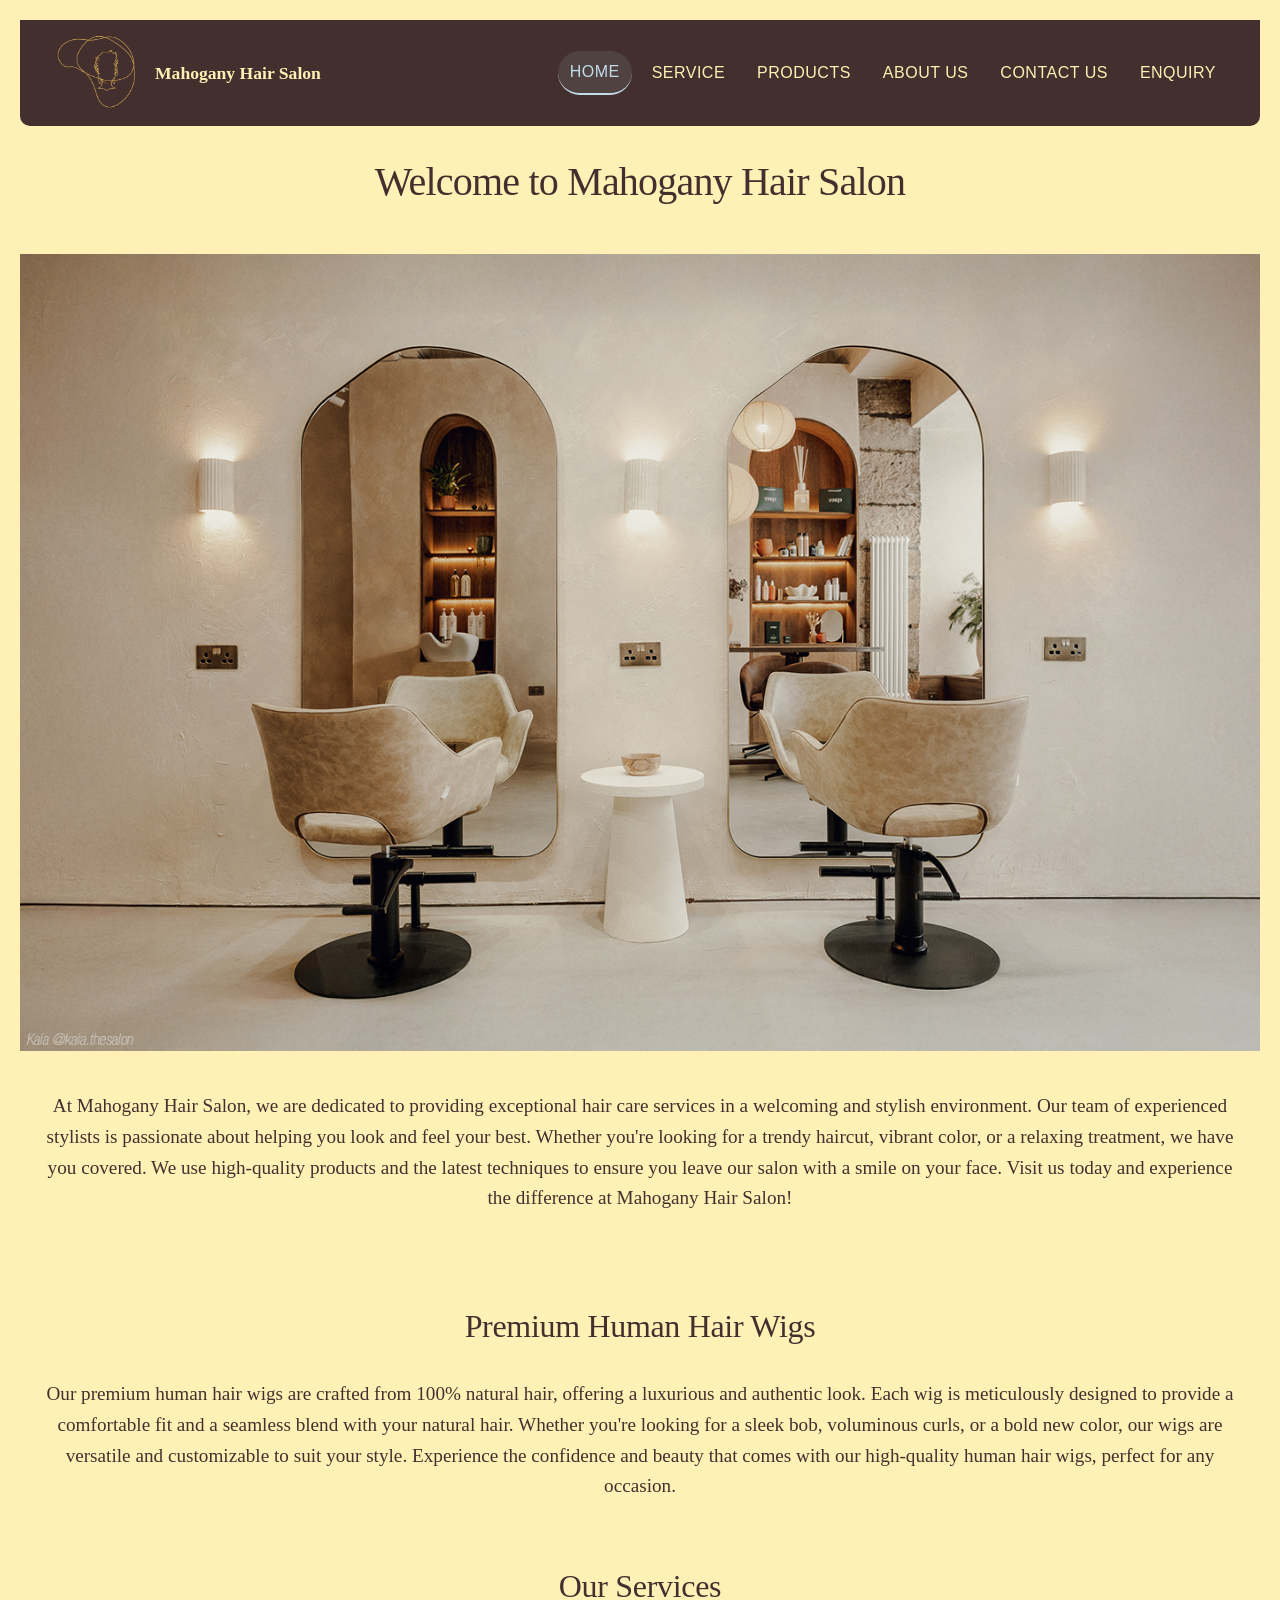
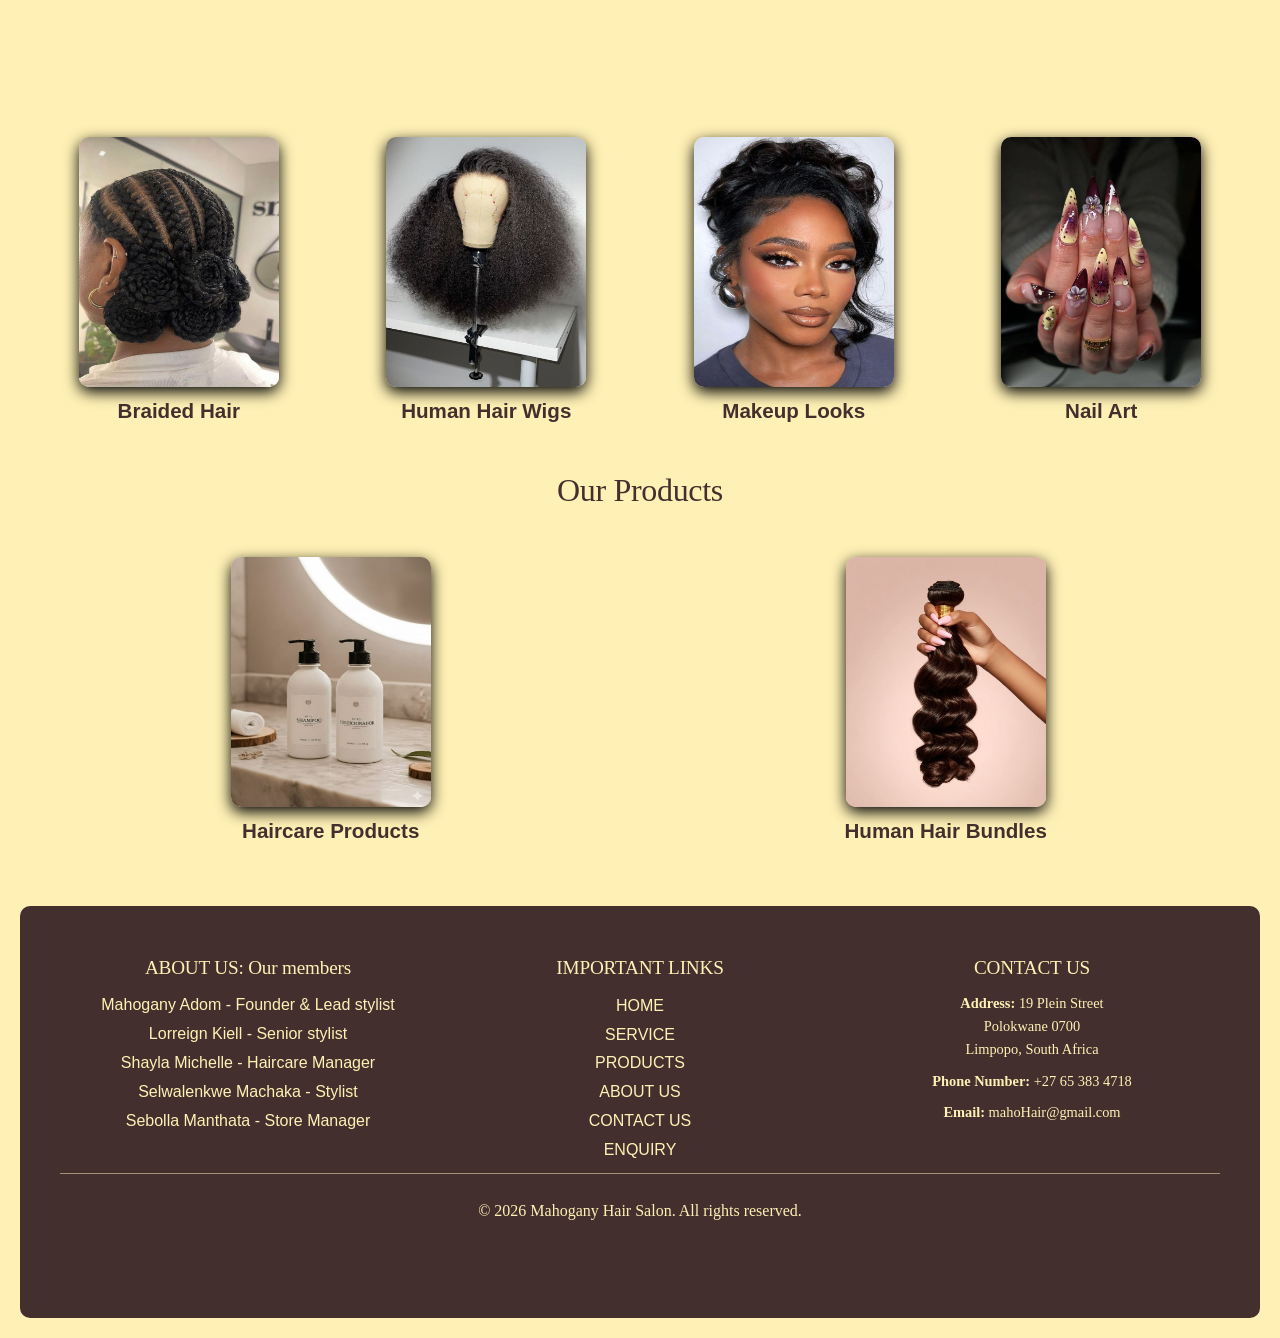
<file: index.html>
<!DOCTYPE html>
<html lang="en">

<head>
    <meta charset="UTF-8">
    <meta name="viewport" content="width=device-width, initial-scale=1.0">
    <title>Mahogany Hair Salon - Home | Premium Hair Services in Polokwane</title>
<meta name="description" content="Welcome to Mahogany Hair Salon. We offer professional braiding, wigs, makeup, and nail art services in Polokwane. Book your appointment today.">
<meta name="keywords" content="hair salon, braiding, wigs, makeup, nail art, Mahogany Hair Salon, Polokwane">
    <link href="https://cdnjs.cloudflare.com/ajax/libs/font-awesome/6.4.0/css/all.min.css" rel="stylesheet" />
    <link rel="stylesheet" href="Assets/css/style.css">
    
</head>

<body>
    <header>
    
            <!--Adding the business logo and name-->
            
                    <div id="logo">
                        <img id="logo-image" src="./Assets/Images/newer_logo.png" alt="Mahogany Hair Salon"
                            width="100px" height="80px">
                        <strong id="logo-name">Mahogany Hair Salon</strong>
                    </div>

                    <button class="hamburger-toggle" id="hamburgerToggle" aria-label="Toggle navigation menu">
                        <span class="hamburger-icon">
                            <span></span>
                            <span></span>
                            <span></span>

                        </span>

                    </button>

                <!--Adding navigation links to home page-->
                
                    <div class="nav-links" id="navLinks">
                        <a href="index.html" class="active">HOME</a>
                        <a href="./Pages/service.html">SERVICE</a>
                        <a href="./Pages/products.html">PRODUCTS</a>
                        <a href="./Pages/about_us.html">ABOUT US</a>
                        <a href="./Pages/contact_us.html">CONTACT US</a>
                        <a href="./Pages/enquiry.html">ENQUIRY</a>
                    </div>

    </header>
    <main>
        <section align="center">
            <!--Welcoming message-->
            <div class="hero">
                <h1 align="center">Welcome to Mahogany Hair Salon</h1>
            </div>
        </section>
        <section>
            <!--Added a hero banner image to the home page-->
            <img class="img-hero" src="./Assets/Images/Hero_banner.jpg" alt="hero-image" width="100%" height="750">
        </section>

        <section align="center">
            <!--Welcoming message-->
            <div class="hero">
                <p>At Mahogany Hair Salon, we are dedicated to providing exceptional hair care services in a welcoming
                    and stylish environment. Our team of experienced stylists is passionate about helping you look and
                    feel your best. Whether you're looking for a trendy haircut, vibrant color, or a relaxing treatment,
                    we have you covered. We use high-quality products and the latest techniques to ensure you leave our
                    salon with a smile on your face. Visit us today and experience the difference at Mahogany Hair
                    Salon!</p>
            </div>
            </br>
        </section>
        <section align="center">
            <!--Added what the business offers-->
            <div class="hero">
                <h2 align="center">Premium Human Hair Wigs</h2>
                <br>
                <p>Our premium human hair wigs are crafted from 100% natural hair, offering a luxurious and authentic
                    look. Each wig is meticulously designed to provide a comfortable fit and a seamless blend with your
                    natural hair. Whether you're looking for a sleek bob, voluminous curls, or a bold new color, our
                    wigs are versatile and customizable to suit your style. Experience the confidence and beauty that
                    comes with our high-quality human hair wigs, perfect for any occasion.</p>
            </div>
        </section>
        <section align="center">
            <!--Added what the business offers-->
            <div class="hero">
                <h2 align="center">Our Services</h2>
            </div>

            <table cellspacing="10" width="100%">
                <tr>
                    <td align="center">
                        <!--Different kinds of braiding services-->
                        <img class="products-img" src="./Assets/Images/braided_back.jpg" alt="front-picture" width="200" height="250">
                        <h3 style="text-align: center;">Braided Hair</h3>

                    </td>
                    <br>
                    <td align="center">
                        <!--Different Human hair wig-->
                        <img class="products-img" src="./Assets/Images/hair_kinky.jpg" alt="Hair-wigs" width="200" height="250">
                        <h3 style="text-align: center;">Human Hair Wigs</h3>
                    </td>
                    <br>
                    <td align="center">
                        <!--makeup looks that are offered-->
                        <img class="products-img" src="./Assets/Images/makeup.jpg" alt="makeup-services" width="200" height="250">
                        <h3 style="text-align: center;">Makeup Looks</h3>
                    </td>
                    <br>
                    <td align="center">
                        <!--Types of nail art the business offers-->
                        <img class="products-img" src="./Assets/Images/nail_2.jpg" alt="nail-art" width="200" height="250">
                        <h3 style="text-align: center;">Nail Art</h3>
                    </td>

                </tr>
            </table>

        </section>
        <section align="center">
            <!--Added our products section-->
            <div class="hero">
                <h2 align="center">Our Products</h2>
            </div>

            <table cellspacing="10" width="100%">
                <tr>
                    <td align="center">
                        <img class="products-img" src="./Assets/Images/product_condi_shamp.jpg" alt="products" width="200" height="250">
                        <h3 style="text-align: center;">Haircare Products</h3>
                    </td>
                    <td align="center">
                        <!--Human hair bundles-->
                        <img class="products-img" src="./Assets/Images/hair_bundles.jpg" alt="hair-bundles" width="200" height="250">
                        <h3 style="text-align: center;">Human Hair Bundles</h3>
                    </td>
                </tr>
            </table>
        </section>
    </main>
</body>
<!--Footer with about, important links and contact us-->

<footer class="footer">
            <!--Left column: about section-->
                <div class="footer-container">
                    <div class="footer-section">
                        <h2>ABOUT US: Our members</h2>
                        <ul>
                            <li>Mahogany Adom - Founder & Lead stylist</li>
                            <li>Lorreign Kiell - Senior stylist</li>
                            <li>Shayla Michelle - Haircare Manager</li>
                            <li>Selwalenkwe Machaka - Stylist</li>
                            <li>Sebolla Manthata - Store Manager</li>
                        </ul>
                    </div>

            <!--Middle column: important links-->
                <div class="footer-section">
                    <h2>IMPORTANT LINKS</h2>
                    <ul type="none">
                        <div class="footer-links">
                            <li><a href="./index.html">HOME</a></li>
                            <li><a href="./Pages/service.html">SERVICE</a></li>
                            <li><a href="./Pages/products.html">PRODUCTS</a></li>
                            <li><a href="./Pages/about_us.html">ABOUT US</a></li>
                            <li><a href="./Pages/contact_us.html">CONTACT US</a></li>
                            <li><a href="./Pages/enquiry.html">ENQUIRY</a></li>
                        </div>
                    </ul>
                </div>

            <!--Third column: Contact us section-->
                <div class="footer-section">
                    <h2>CONTACT US</h2>
                    <p><strong>Address:</strong>
                        19 Plein Street<br>
                        Polokwane 0700<br>
                        Limpopo, South Africa
                    </p>
                    <p><strong>Phone Number:</strong>
                        +27 65 383 4718</p>

                    <p><strong>Email:</strong>
                        mahoHair@gmail.com</p>
                </div>
                </div>
           

    <div class="footer-bottom">
        <p align="center">© 2026 Mahogany Hair Salon. All rights reserved.</p>
    </div>
</footer>

<script src="Assets/js/script.js"></script>

</html>
</file>
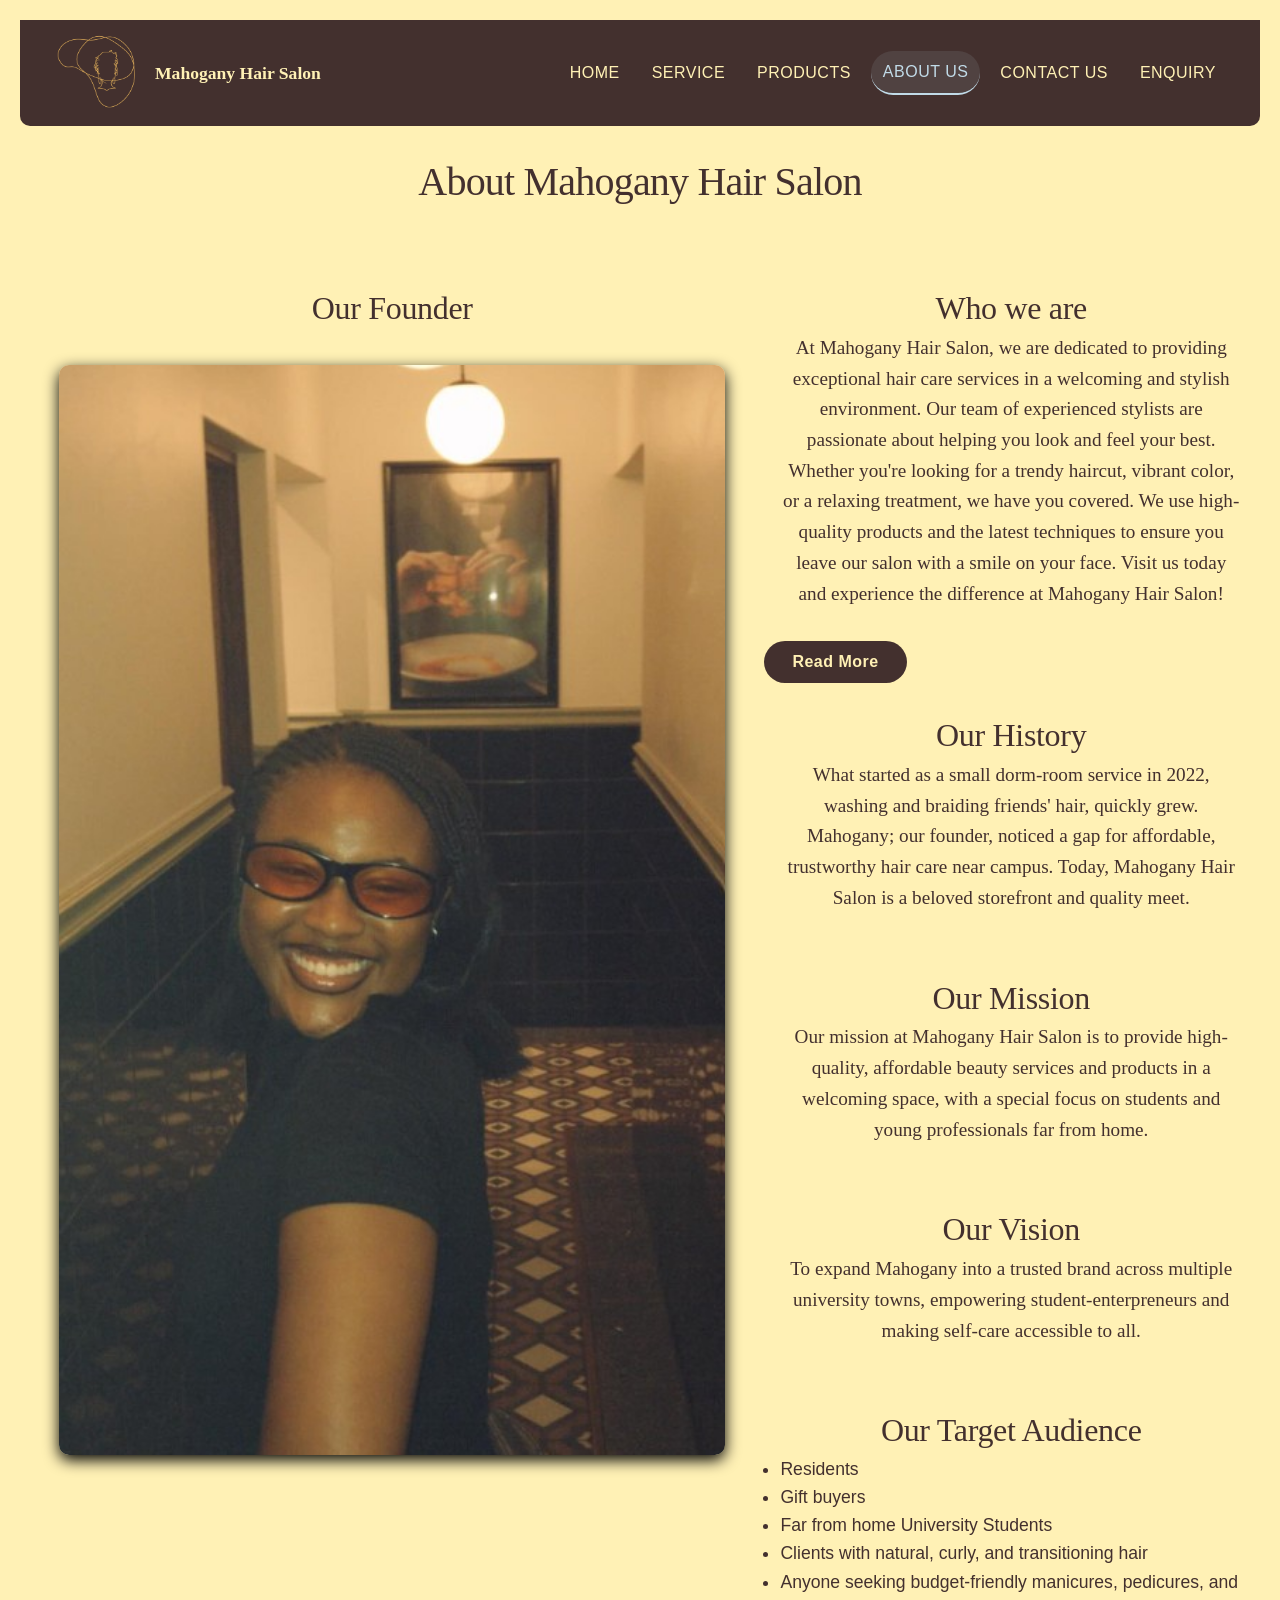
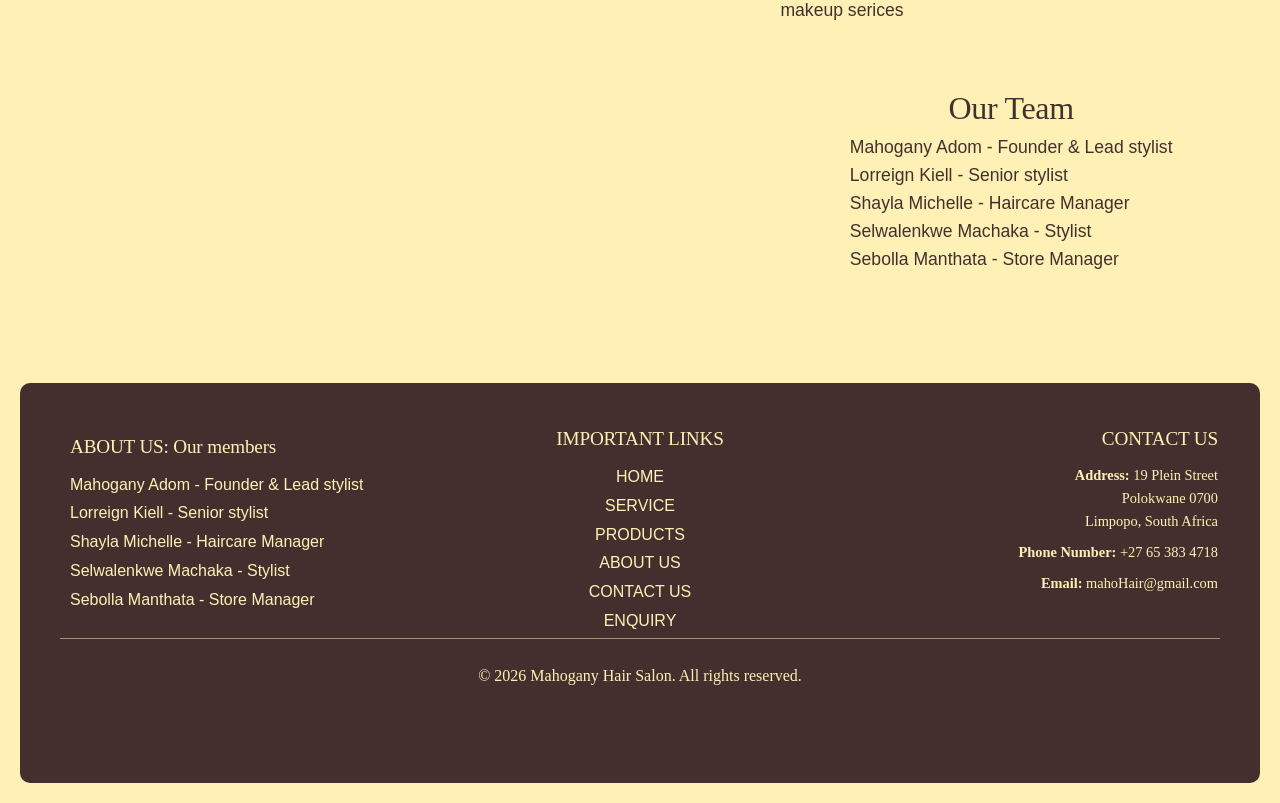
<file: Pages/about_us.html>
<!DOCTYPE html>
<html lang="en">

<head>
    <meta charset="UTF-8">
    <meta name="viewport" content="width=device-width, initial-scale=1.0">
    <title>Mahogany Hair Salon - About Us | Our Story & Team</title>
<meta name="description" content="Learn about Mahogany Hair Salon's story, mission, vision, and meet our talented team of stylists.">
<meta name="keywords" content="about us, hair salon team, Mahogany Hair Salon, Polokwane, stylists">
    <link href="https://cdnjs.cloudflare.com/ajax/libs/font-awesome/6.4.0/css/all.min.css" rel="stylesheet" />
    <link rel="stylesheet" href="../Assets/css/style.css">
</head>

<body>
    <header>
 
            <!--Adding the business logo and name-->
 
                    <div id="logo">
                        <img id="logo-image" src="../Assets/Images/newer_logo.png" alt="Mahogany Hair Salon"
                            width="100px" height="80px">
                        <strong id="logo-name">Mahogany Hair Salon</strong>
                    </div>

                    <button class="hamburger-toggle" id="hamburgerToggle" aria-label="Toggle navigation menu">
                        <span class="hamburger-icon">
                            <span></span>
                            <span></span>
                            <span></span>

                        </span>

                    </button>

                    <!--Adding the navigation links to about us page-->
                    <div class="nav-links" id="navLinks">
                        <a href="../index.html">HOME</a>
                        <a href="./service.html">SERVICE</a>
                        <a href="./products.html">PRODUCTS</a>
                        <a href="./about_us.html" class="active">ABOUT US</a>
                        <a href="./contact_us.html">CONTACT US</a>
                        <a href="./enquiry.html">ENQUIRY</a>
                    </div>

    </header>
    <main>

        <!--About us headline-->
        <div class="hero">
            <h1 align="center">About Mahogany Hair Salon</h1>
        </div>

        <table width="100%" cellpadding="20">
            <tr>
                <!--Adding the founder image to about us-->
                <td align="center" valign="top" width="60%">
                    <div class="hero">
                        <h2 align="center">Our Founder</h2>
                    </div>
                    <img class="products-img" src="../Assets/Images/hero_image_about_us.jpg" alt="founder-picture" width="90%">
                </td>

                <td valign="top" width="60%">
                    <div class="hero">
                        <h2 align="center">Who we are</h2>
                        <p>At Mahogany Hair Salon, we are dedicated to providing exceptional hair care services in a
                            welcoming and stylish environment. Our team of experienced stylists are passionate about
                            helping you look and feel your best. Whether you're looking for a trendy haircut, vibrant
                            color, or a relaxing treatment, we have you covered. We use high-quality products and the
                            latest techniques to ensure you leave our salon with a smile on your face. Visit us today
                            and experience the difference at Mahogany Hair Salon!</p>
                    </div>
                    <button class="btn" onclick="location.href='#'">Read More</button>
                    </br>

                    <!--Added more sections to the about us page-->
                    <div class="hero">
                        <h2 align="center">Our History</h2>
                        <p>What started as a small dorm-room service in 2022, washing and braiding friends' hair,
                            quickly grew. Mahogany; our founder, noticed a gap for affordable, trustworthy hair care
                            near campus. Today, Mahogany Hair Salon is a beloved storefront and quality meet.</p>
                    </div>

                    <div class="hero">
                        <h2 align="center">Our Mission</h2>
                        <p>Our mission at Mahogany Hair Salon is to provide high-quality, affordable beauty services and
                            products in a welcoming space, with a special focus on students and young professionals far
                            from home.</p>
                    </div>

                    <div class="hero">
                        <h2 align="center">Our Vision</h2>
                        <p>To expand Mahogany into a trusted brand across multiple university towns, empowering
                            student-enterpreneurs and making self-care accessible to all.</p>
                    </div>

                    <div class="hero">
                        <h2 align="center">Our Target Audience</h2>
                        <ul>
                            <li>Residents</li>
                            <li>Gift buyers</li>
                            <li>Far from home University Students</li>
                            <li>Clients with natural, curly, and transitioning hair</li>
                            <li>Anyone seeking budget-friendly manicures, pedicures, and makeup serices</li>


                        </ul>
                    </div>

                    <div class="hero">
                        <h2 align="center">Our Team</h2>
                        <!--The salon team members-->
                        <ul type="none">
                            <li>Mahogany Adom - Founder & Lead stylist</li>
                            <li>Lorreign Kiell - Senior stylist</li>
                            <li>Shayla Michelle - Haircare Manager</li>
                            <li>Selwalenkwe Machaka - Stylist</li>
                            <li>Sebolla Manthata - Store Manager</li>
                        </ul>
                    </div>

        </table>
        </header>
    </main>
    <br>

    <footer class="footer">
        <table width="100%" cellpadding="20">
            <tr>
                <!--Left column: about section-->
                <td width="33%" valign="top" align="left">
                    <div class="footer-container">
                        <div class="footer-section">
                            <h2>ABOUT US: Our members</h2>
                            <ul>
                                <li>Mahogany Adom - Founder & Lead stylist</li>
                                <li>Lorreign Kiell - Senior stylist</li>
                                <li>Shayla Michelle - Haircare Manager</li>
                                <li>Selwalenkwe Machaka - Stylist</li>
                                <li>Sebolla Manthata - Store Manager</li>
                            </ul>
                        </div>
                </td>

                <!--Middle column: important links-->
                <td width="33%" valign="top" align="center">
                    <div class="footer-section">
                        <h2>IMPORTANT LINKS</h2>
                        <ul type="none">
                            <div class="footer-links">
                                <li><a href="../index.html">HOME</a></li>
                                <li><a href="./service.html">SERVICE</a></li>
                                <li><a href="./products.html">PRODUCTS</a></li>
                                <li><a href="./about_us.html">ABOUT US</a></li>
                                <li><a href="./contact_us.html">CONTACT US</a></li>
                                <li><a href="./enquiry.html">ENQUIRY</a></li>
                            </div>
                        </ul>
                    </div>
                </td>
                <!--Third column: Contact us section-->
                <td width="33%" valign="top" align="right">
                    <div class="footer-section">
                        <h2>CONTACT US</h2>
                        <p><strong>Address:</strong>
                            19 Plein Street<br>
                            Polokwane 0700<br>
                            Limpopo, South Africa
                        </p>
                        <p><strong>Phone Number:</strong>
                            +27 65 383 4718</p>

                        <p><strong>Email:</strong>
                            mahoHair@gmail.com</p>
                    </div>
                    </div>
                </td>
            </tr>
        </table>
        <div class="footer-bottom">
            <p align="center"> &copy; 2026 Mahogany Hair Salon. All rights reserved.</p>
        </div>
    </footer>

    <script src="../Assets/js/script.js"></script>

</body>

</html>
</file>
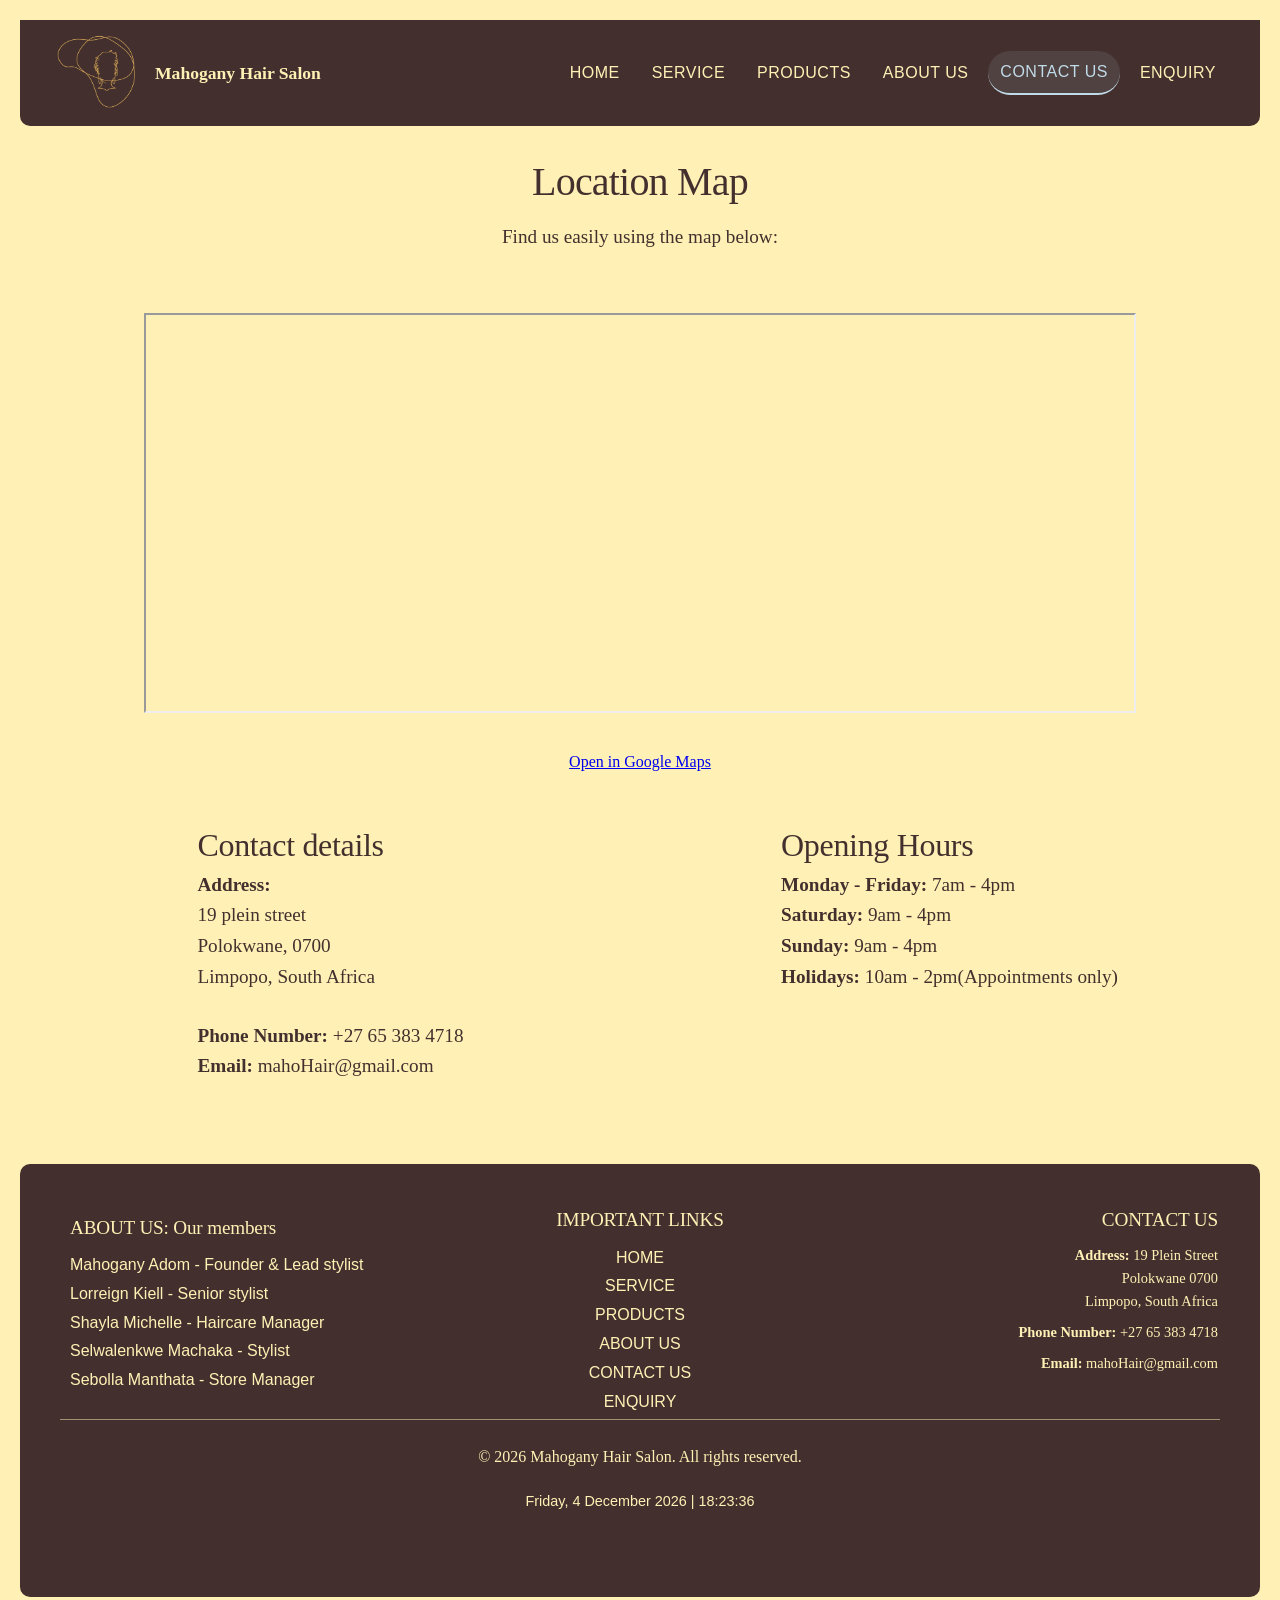
<file: Pages/contact_us.html>
<!DOCTYPE html>
<html lang="en">

<head>
    <meta charset="UTF-8">
    <meta name="viewport" content="width=device-width, initial-scale=1.0">
    <title>Contact Us - Mahogany Hair Salon | Polokwane Hair Salon</title>
    <meta name="description" content="Contact Mahogany Hair Salon in Polokwane. Book appointments, enquire about our hair services, or find our location. Call +27 65 383 4718 or email mahoHair@gmail.com.">
    <link href="https://cdnjs.cloudflare.com/ajax/libs/font-awesome/6.4.0/css/all.min.css" rel="stylesheet" />
    <link rel="stylesheet" href="../Assets/css/style.css">
</head>

<body>
    <header>
                    <!--Adding the business logo and name-->
                    <div id="logo">
                        <img id="logo-image" src="../Assets/Images/newer_logo.png" alt="Mahogany Hair Salon"
                            width="100px" height="80px">
                        <strong id="logo-name">Mahogany Hair Salon</strong>
                    </div>

                    <button class="hamburger-toggle" id="hamburgerToggle" aria-label="Toggle navigation menu">
                        <span class="hamburger-icon">
                            <span></span>
                            <span></span>
                            <span></span>

                        </span>

                    </button>

                    <!--Adding navigation links to contact us page-->
                    <div class="nav-links" id="navLinks">
                        <a href="../index.html">HOME</a>
                        <a href="./service.html">SERVICE</a>
                        <a href="./products.html">PRODUCTS</a>
                        <a href="./about_us.html">ABOUT US</a>
                        <a href="./contact_us.html" class="active">CONTACT US</a>
                        <a href="./enquiry.html">ENQUIRY</a>
                    </div>

    </header>

    <section>
        <!--Adding to the contact us page-->
        <div class="hero">
            <h1 align="center">Location Map</h1>
            <p align="center">Find us easily using the map below:</p>
        </div>
        <br>

        <div align="center">
            <!--Embedded google location map-->
            <iframe
                src="https://www.google.com/maps/embed?pb=!1m18!1m12!1m3!1d3645.987654321!2d29.456789!3d-23.901234!2m3!1f0!2f0!3f0!3m2!1i1024!2i768!4f13.1!3m3!1m2!1s0x0%3A0x0!2zMjDCsDU0JzA0LjQiUyAyOcKwMjcnMjQuNCJF!5e0!3m2!1sen!2sza!4v1234567890123!5m2!1sen!2sza"
                width="80%" height="400" allowfullscreen>

            </iframe>
        </div>

        <br>
        <p align="center">
            <a href="https://maps.google.com/?q=19+Plein+Street+Polokwane" target="_blank">Open in Google Maps</a>
        </p>
    </section>

    <table width="100%" align="center" cellpadding="20">
        <tr>
            <!--Left column: contact details-->
            <td width="50%" valign="top" cellpadding="100%">
                <div class="hero">
                    <ul>
                        <h2>Contact details</h2>
                        <p><strong class="font">Address:</strong><br>
                            19 plein street<br>
                            Polokwane, 0700<br>
                            Limpopo, South Africa
                        </p>
                        <br>

                        <p><strong class="font">Phone Number:</strong>
                            +27 65 383 4718</p>

                        <p><strong class="font">Email:</strong>
                            mahoHair@gmail.com</p>
                    </ul>
                </div>

            </td>
            <!--Right column: Opening Hours-->
            <td width="50%" valign="top" cellpadding="100%">
                <div class="hero">
                    <ul>
                        <h2>Opening Hours</h2>
                        <p><strong class="font">Monday - Friday:</strong> 7am - 4pm
                            <br>
                            <strong class="font">Saturday:</strong> 9am - 4pm
                            <br>
                            <strong class="font">Sunday:</strong> 9am - 4pm
                            <br>
                            <strong class="font">Holidays:</strong> 10am - 2pm(Appointments only)
                        </p>
                    </ul>
                </div>

            </td>
        </tr>
    </table>

</body>

<footer class="footer">
    <table width="100%" cellpadding="20">
        <tr>
            <!--Left column: about section-->
            <td width="33%" valign="top" align="left">
                <div class="footer-container">
                    <div class="footer-section">
                        <h2>ABOUT US: Our members</h2>
                        <ul>
                            <li>Mahogany Adom - Founder & Lead stylist</li>
                            <li>Lorreign Kiell - Senior stylist</li>
                            <li>Shayla Michelle - Haircare Manager</li>
                            <li>Selwalenkwe Machaka - Stylist</li>
                            <li>Sebolla Manthata - Store Manager</li>
                        </ul>
                    </div>
            </td>

            <!--Middle column: important links-->
            <td width="33%" valign="top" align="center">
                <div class="footer-section">
                    <h2>IMPORTANT LINKS</h2>
                    <ul type="none">
                        <div class="footer-links">
                            <li><a href="../index.html">HOME</a></li>
                            <li><a href="./service.html">SERVICE</a></li>
                            <li><a href="./products.html">PRODUCTS</a></li>
                            <li><a href="./about_us.html">ABOUT US</a></li>
                            <li><a href="./contact_us.html">CONTACT US</a></li>
                            <li><a href="./enquiry.html">ENQUIRY</a></li>
                        </div>
                    </ul>
                </div>
            </td>
            <!--Third column: Contact us section-->
            <td width="33%" valign="top" align="right">
                <div class="footer-section">
                    <h2>CONTACT US</h2>
                    <p><strong>Address:</strong>
                        19 Plein Street<br>
                        Polokwane 0700<br>
                        Limpopo, South Africa
                    </p>
                    <p><strong>Phone Number:</strong>
                        +27 65 383 4718</p>

                    <p><strong>Email:</strong>
                        mahoHair@gmail.com</p>
                </div>
                </div>
            </td>
        </tr>
    </table>
    <div class="footer-bottom">
        <p align="center">© 2026 Mahogany Hair Salon. All rights reserved.</p>
    </div>
</footer>

<script src="../Assets/js/script.js"></script>

</html>
</file>
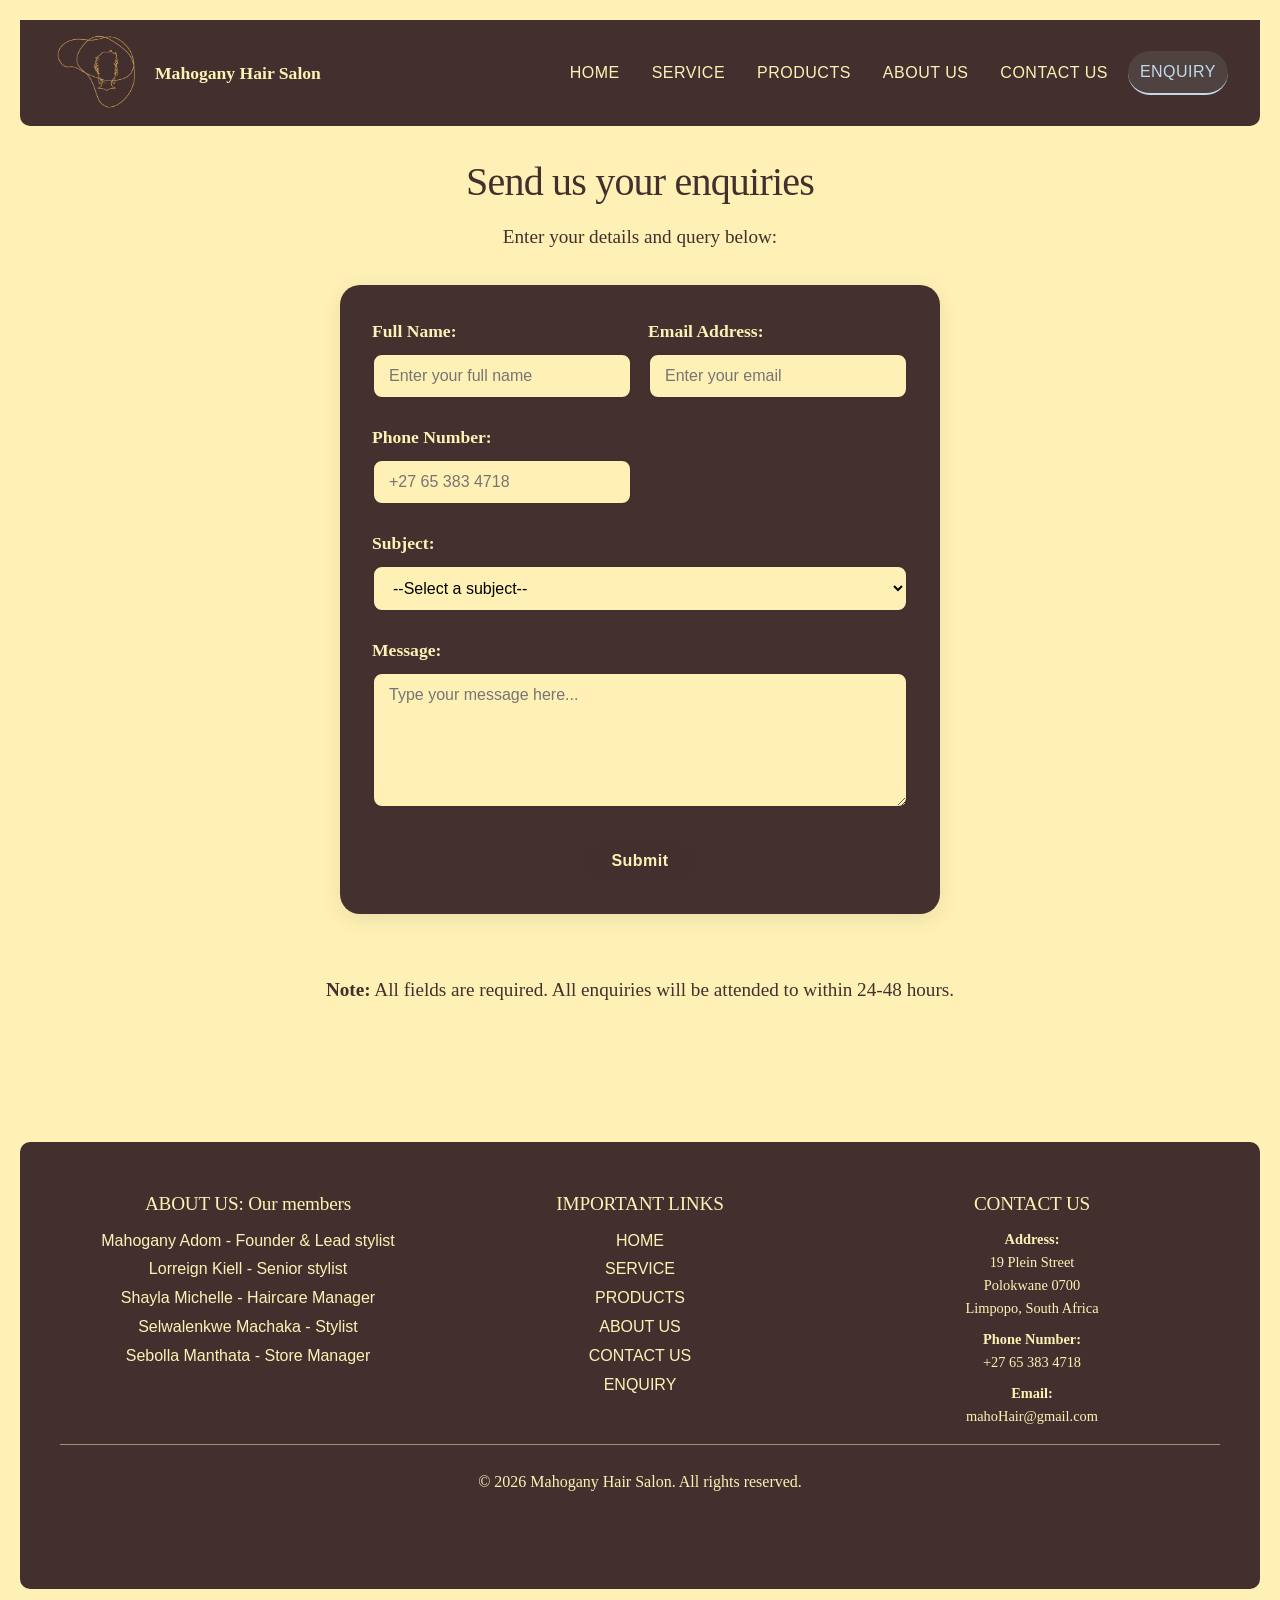
<file: Pages/enquiry.html>
<!DOCTYPE html>
<html lang="en">

<head>
    <meta charset="UTF-8">
    <meta name="viewport" content="width=device-width, initial-scale=1.0">
    <title>Mahogany Hair Salon - Enquiry | Book an Appointment</title>
    <meta name="description" content="Send us your enquiry for services, products, or volunteer opportunities at Mahogany Hair Salon.">
    <meta name="keywords" content="enquiry, book appointment, Mahogany Hair Salon, Polokwane">
    <link href="https://cdnjs.cloudflare.com/ajax/libs/font-awesome/6.4.0/css/all.min.css" rel="stylesheet" />
    <link rel="stylesheet" href="../Assets/css/style.css">
</head>

<body>
    <header>
        <!-- Adding the business logo and name -->
        <div id="logo">
            <img id="logo-image" src="../Assets/Images/newer_logo.png" alt="Mahogany Hair Salon" width="100px" height="80px">
            <strong id="logo-name">Mahogany Hair Salon</strong>
        </div>

        <button class="hamburger-toggle" id="hamburgerToggle" aria-label="Toggle navigation menu">
            <span class="hamburger-icon">
                <span></span>
                <span></span>
                <span></span>
            </span>
        </button>

        <!-- Adding navigation links to enquiry page -->
        <div class="nav-links" id="navLinks">
            <a href="../index.html">HOME</a>
            <a href="./service.html">SERVICE</a>
            <a href="./products.html">PRODUCTS</a>
            <a href="./about_us.html">ABOUT US</a>
            <a href="./contact_us.html">CONTACT US</a>
            <a href="./enquiry.html" class="active">ENQUIRY</a>
        </div>
    </header>

    <main>
        <!-- Enquiry form section -->
        <section align="center">
            <div class="hero">
                <h1>Send us your enquiries</h1>
                <p align="center">Enter your details and query below:</p>
            </div>
        </section>

        <section align="center">
            <form class="enquiry-form" id="enquiryForm" action="#" method="post" novalidate>
                <div id="formErrors" style="display: none; margin-bottom: 15px;"></div>

                <div class="form-row">
                    <!-- Section for entering details -->
                    <div class="form-group">
                        <!-- Entering the users names -->
                        <label for="name">Full Name:</label>
                        <input type="text" id="name" required size="40" name="name" minLength="2" placeholder="Enter your full name">
                    </div>

                    <div class="form-group">
                        <!-- Entering the email section -->
                        <label for="email">Email Address:</label>
                        <input type="email" id="email" required size="40" name="email" placeholder="Enter your email">
                    </div>
                </div>

                <div class="form-row">
                    <div class="form-group">
                        <label for="phone">Phone Number:</label>
                        <input type="tel" id="phone" required size="40" name="phone" placeholder="+27 65 383 4718">
                    </div>
                </div>

                <div class="form-group">
                    <!-- Subject section -->
                    <label for="service">Subject:</label>
                    <select id="service" name="service" required>
                        <option value="">--Select a subject--</option>
                        <option value="general">General Inquiry</option>
                        <option value="feedback">Feedback</option>
                        <option value="appointments">Appointments</option>
                        <option value="other">Stylist</option>
                    </select>
                </div>

                <div class="form-group">
                    <label for="message">Message:</label>
                    <!-- Adding an example of what to type in the message box -->
                    <textarea id="message" name="message" rows="6" cols="38" required placeholder="Type your message here..."></textarea>
                </div>

                <div id="enquiryResponse" style="display: none; margin-top: 15px"></div>

                <button class="btn" type="submit">Submit</button>
            </form>

            <br>
            <div class="hero">
                <p><strong>Note:</strong> All fields are required. All enquiries will be attended to within 24-48 hours.</p>
            </div>
        </section>
    </main>

    <br><br>

    <footer class="footer">
        <div class="footer-container">
            <!-- Left column: about section -->
            <div class="footer-section">
                <h2>ABOUT US: Our members</h2>
                <ul>
                    <li>Mahogany Adom - Founder & Lead stylist</li>
                    <li>Lorreign Kiell - Senior stylist</li>
                    <li>Shayla Michelle - Haircare Manager</li>
                    <li>Selwalenkwe Machaka - Stylist</li>
                    <li>Sebolla Manthata - Store Manager</li>
                </ul>
            </div>

            <!-- Middle column: important links -->
            <div class="footer-section">
                <h2>IMPORTANT LINKS</h2>
                <ul>
                    <li><a href="../index.html">HOME</a></li>
                    <li><a href="./service.html">SERVICE</a></li>
                    <li><a href="./products.html">PRODUCTS</a></li>
                    <li><a href="./about_us.html">ABOUT US</a></li>
                    <li><a href="./contact_us.html">CONTACT US</a></li>
                    <li><a href="./enquiry.html">ENQUIRY</a></li>
                </ul>
            </div>

            <!-- Third column: Contact us section -->
            <div class="footer-section">
                <h2>CONTACT US</h2>
                <p><strong>Address:</strong><br>
                    19 Plein Street<br>
                    Polokwane 0700<br>
                    Limpopo, South Africa
                </p>
                <p><strong>Phone Number:</strong><br>
                    +27 65 383 4718</p>
                <p><strong>Email:</strong><br>
                    mahoHair@gmail.com</p>
            </div>
        </div>

        <div class="footer-bottom">
            <p align="center">© 2026 Mahogany Hair Salon. All rights reserved.</p>
        </div>
    </footer>

    <script src="../Assets/js/script.js"></script>
</body>
</html>
</file>
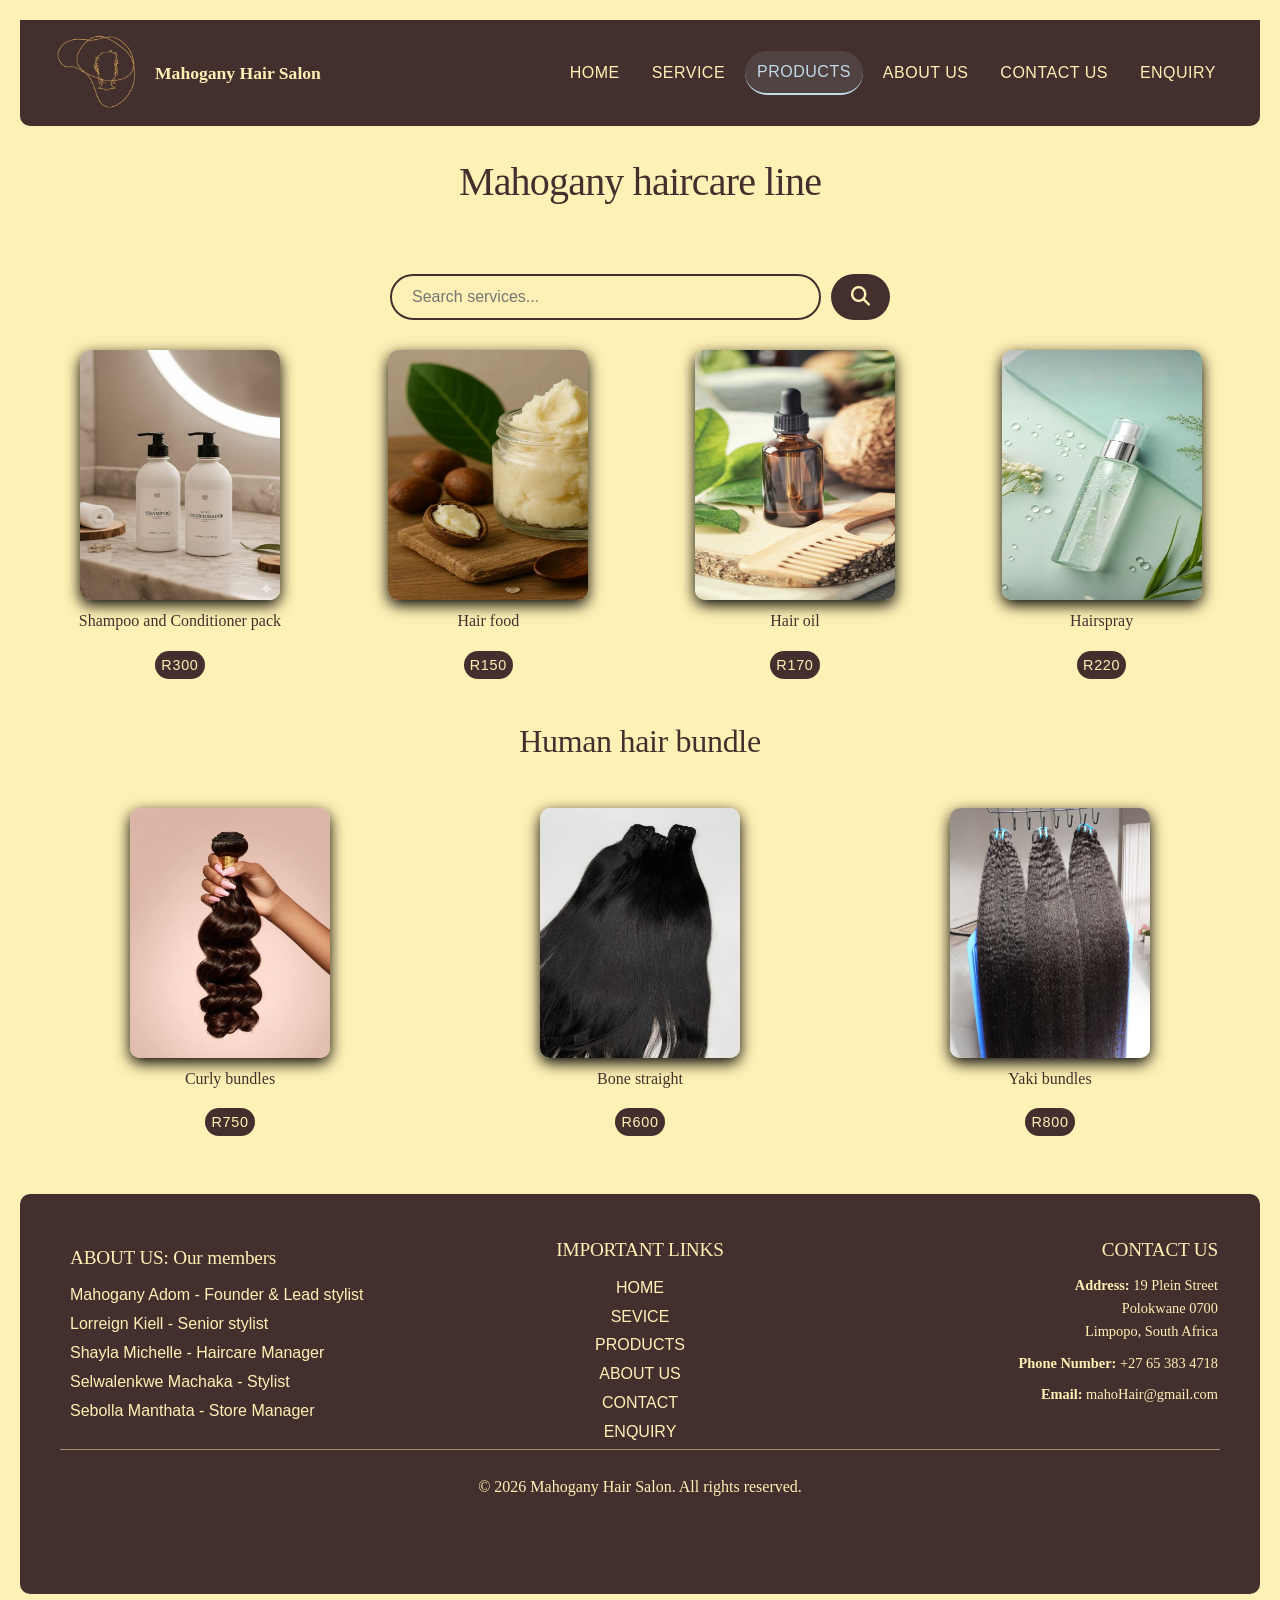
<file: Pages/products.html>
<!DOCTYPE html>
<html lang="en">

<head>
    <meta charset="UTF-8">
    <meta name="viewport" content="width=device-width, initial-scale=1.0">
    <title>Mahogany Hair Salon - Products | Haircare & Human Hair Bundles</title>
<meta name="description" content="Shop premium haircare products and human hair bundles at Mahogany Hair Salon. Quality products for all hair types.">
<meta name="keywords" content="hair products, haircare, human hair bundles, shampoo, conditioner, Mahogany Hair Salon">
    <link href="https://cdnjs.cloudflare.com/ajax/libs/font-awesome/6.4.0/css/all.min.css" rel="stylesheet" />
    <link rel="stylesheet" href="../Assets/css/style.css">
</head>

<body>
    <header>
            <!--Adding the business logo and name-->
                    <div id="logo">
                        <img id="logo-image" src="../Assets/Images/newer_logo.png" alt="Mahogany Hair Salon"
                            width="100px" height="80px">
                        <strong id="logo-name">Mahogany Hair Salon</strong>
                    </div>

                    <button class="hamburger-toggle" id="hamburgerToggle" aria-label="Toggle navigation menu">
                        <span class="hamburger-icon">
                            <span></span>
                            <span></span>
                            <span></span>

                        </span>

                    </button>

                    <!--Adding navigation links to products page-->
                    <div class="nav-links" id="navLinks">
                        <a href="../index.html">HOME</a>
                        <a href="./service.html">SERVICE</a>
                        <a href="./products.html" class="active">PRODUCTS</a>
                        <a href="./about_us.html">ABOUT US</a>
                        <a href="./contact_us.html">CONTACT US</a>
                        <a href="./enquiry.html">ENQUIRY</a>
                    </div>

    </header>
    <main>
        <section align="center">
            <!--Added the business hair products-->
            <div class="hero">
                <h1 align="center">Mahogany haircare line</h1>
            </div>
        </section>
        <table cellspacing="10" width="100%">
            <!--Haircare products and there prices-->
            <tr>
                <td align="center">
                    <img class="products-img" src="../Assets/Images/product_condi_shamp.jpg" alt="conditioner" width="200" height="250">
                    <p>Shampoo and Conditioner pack</p>
                    <button class="btn-prod">R300</button>
                </td>
                <td align="center">
                    <img class="products-img" src="../Assets/Images/product_hairfood.jpg" alt="hairfood" width="200" height="250">
                    <p>Hair food</p>
                    <button class="btn-prod">R150</button>
                </td>
                <td align="center">
                    <img class="products-img" src="../Assets/Images/product_oil.jpg" alt="hair oil" width="200" height="250">
                    <p>Hair oil</p>
                    <button class="btn-prod">R170</button>
                </td>
                <td align="center">
                    <img class="products-img" src="../Assets/Images/product_spray.jpg" alt="hair spray" width="200" height="250">
                    <p>Hairspray</p>
                    <button class="btn-prod">R220</button>
                </td>
            </tr>
        </table>
        <section align="center">
            <div class="hero">
                <h2 align="center">Human hair bundle</h2>
            </div>
        </section>
        <table cellspacing="10" width="100%">
            <!--Hair bundles and their prices-->
            <tr>
                <td align="center">
                    <img class="products-img" src="../Assets/Images/hair_bundles.jpg" alt="hair bundles" width="200" height="250">
                    <p>Curly bundles</p>
                    <button class="btn-prod">R750</button>
                </td>
                <td align="center">
                    <img class="products-img" src="../Assets/Images/straight_bundles.jpg" alt="straight-bundles" width="200" height="250">
                    <p>Bone straight</p>
                    <button class="btn-prod">R600</button>
                </td>
                <td align="center">
                    <img class="products-img" src="../Assets/Images/bundles_kinky.jpg" alt="yaki-bundles" width="200" height="250">
                    <p>Yaki bundles</p>
                    <button class="btn-prod">R800</button>
                </td>
            </tr>
        </table>

    </main>
</body>

<footer class="footer">
    <table width="100%" cellpadding="20">
        <tr>
            <!--Left column: about section-->
            <td width="33%" valign="top" align="left">
                <div class="footer-container">
                    <div class="footer-section">
                        <h2>ABOUT US: Our members</h2>
                        <ul>
                            <li>Mahogany Adom - Founder & Lead stylist</li>
                            <li>Lorreign Kiell - Senior stylist</li>
                            <li>Shayla Michelle - Haircare Manager</li>
                            <li>Selwalenkwe Machaka - Stylist</li>
                            <li>Sebolla Manthata - Store Manager</li>
                        </ul>
                    </div>
            </td>

            <!--Middle column: important links-->
            <td width="33%" valign="top" align="center">
                <div class="footer-section">
                    <h2>IMPORTANT LINKS</h2>
                    <ul type="none">
                        <div class="footer-links">
                            <li><a href="../index.html">HOME</a></li>
                            <li><a href="./service.html"></i>SEVICE</a></li>
                            <li><a href="./products.html"></i>PRODUCTS</a></li>
                            <li><a href="./about_us.html"></i>ABOUT US</a></li>
                            <li><a href="./contact_us.html"></i>CONTACT</a></li>
                            <li><a href="./enquiry.html"></i>ENQUIRY</a></li>
                        </div>
                    </ul>
                </div>
            </td>
            <!--Third column: Contact us section-->
            <td width="33%" valign="top" align="right">
                <div class="footer-section">
                    <h2>CONTACT US</h2>
                    <p><strong>Address:</strong>
                        19 Plein Street<br>
                        Polokwane 0700<br>
                        Limpopo, South Africa
                    </p>
                    <p><strong>Phone Number:</strong>
                        +27 65 383 4718</p>

                    <p><strong>Email:</strong>
                        mahoHair@gmail.com</p>
                </div>
                </div>
            </td>
        </tr>
    </table>
    <div class="footer-bottom">
        <p align="center">© 2026 Mahogany Hair Salon. All rights reserved.</p>
    </div>
</footer>

<script src="../Assets/js/script.js"></script>

</html>
</file>
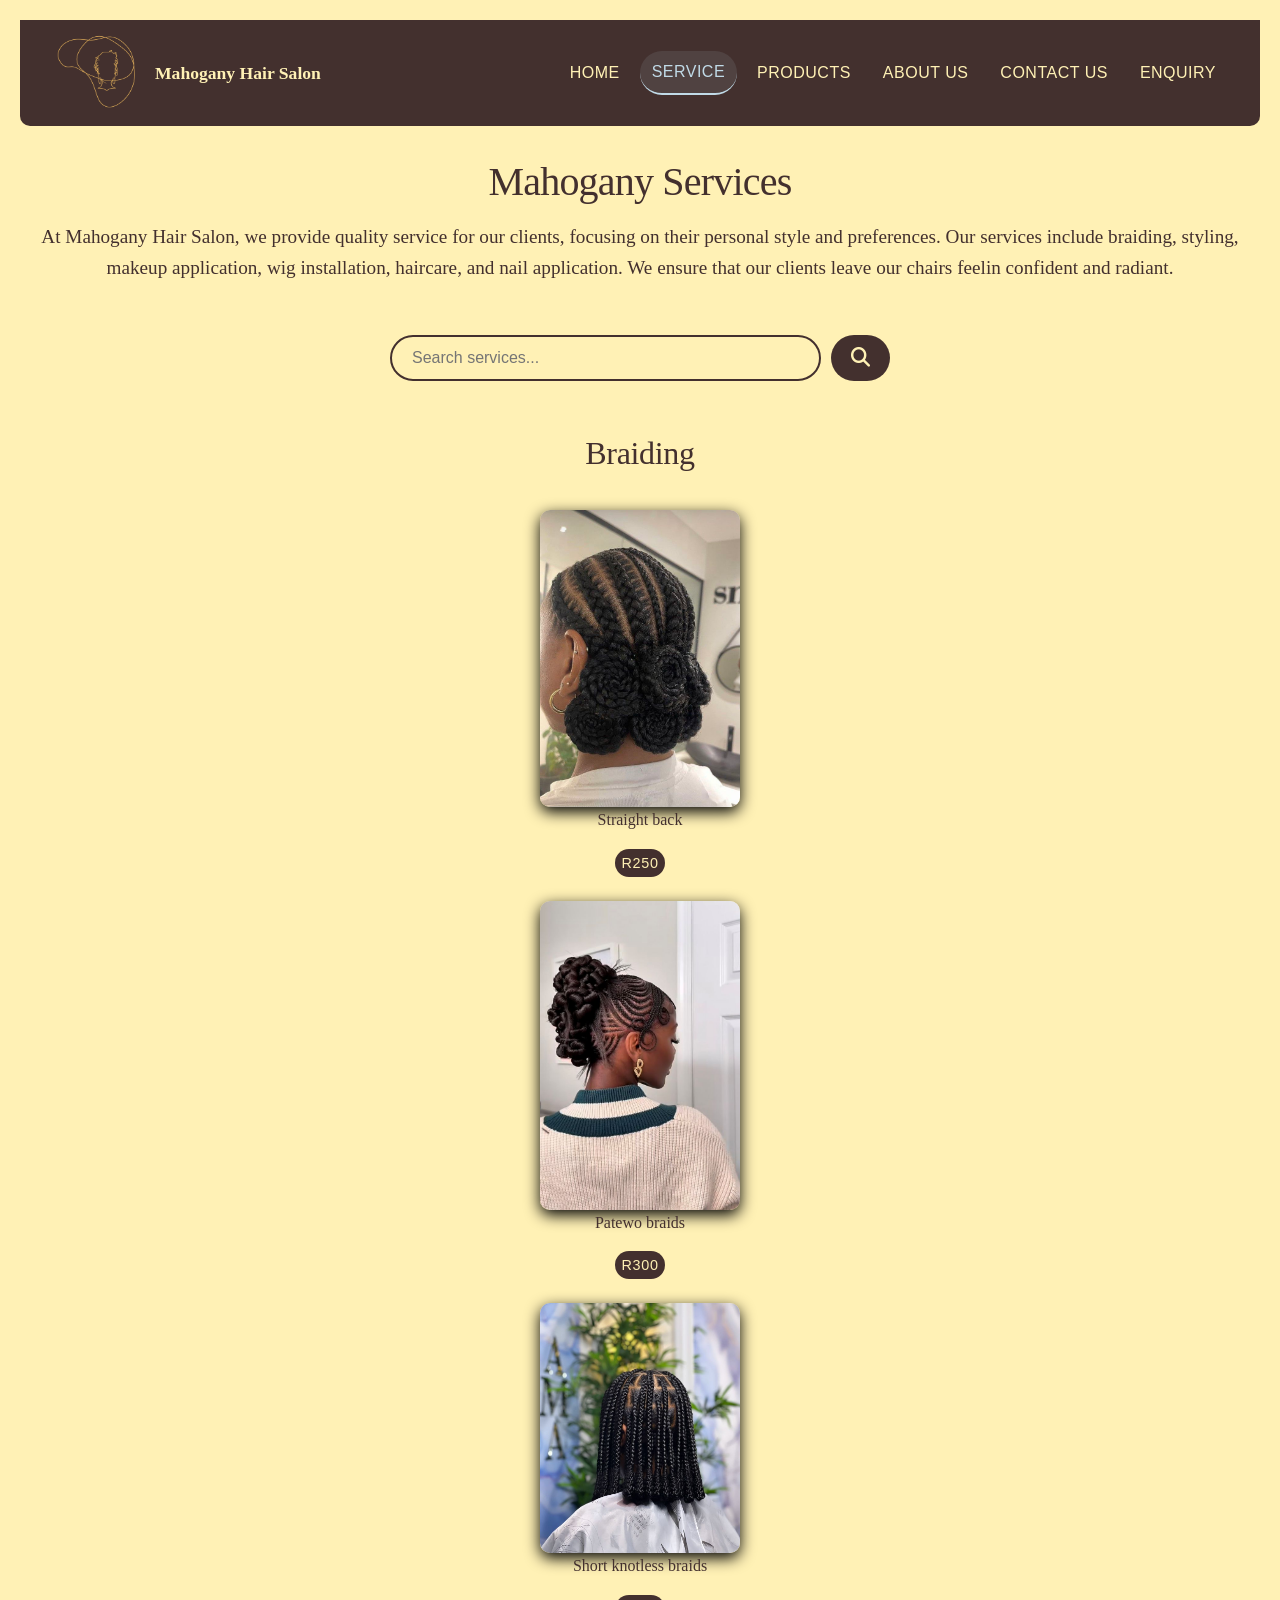
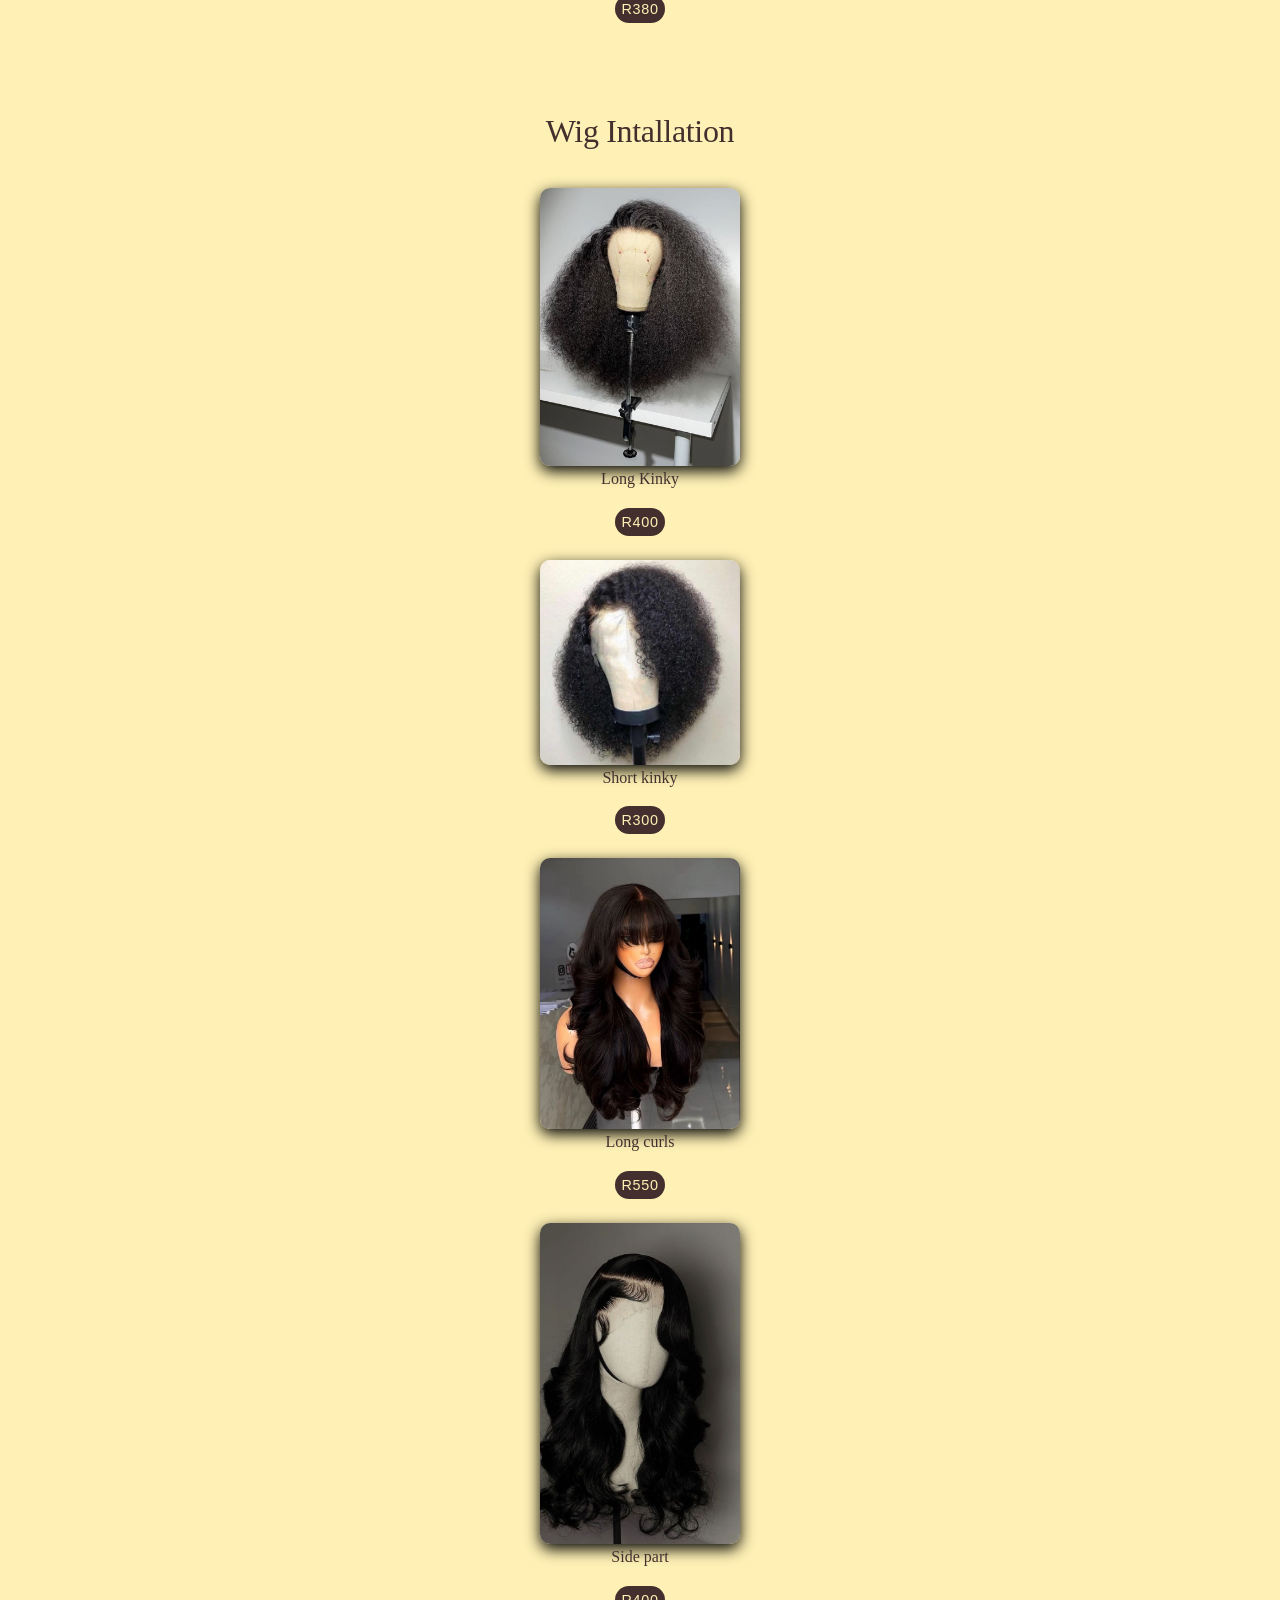
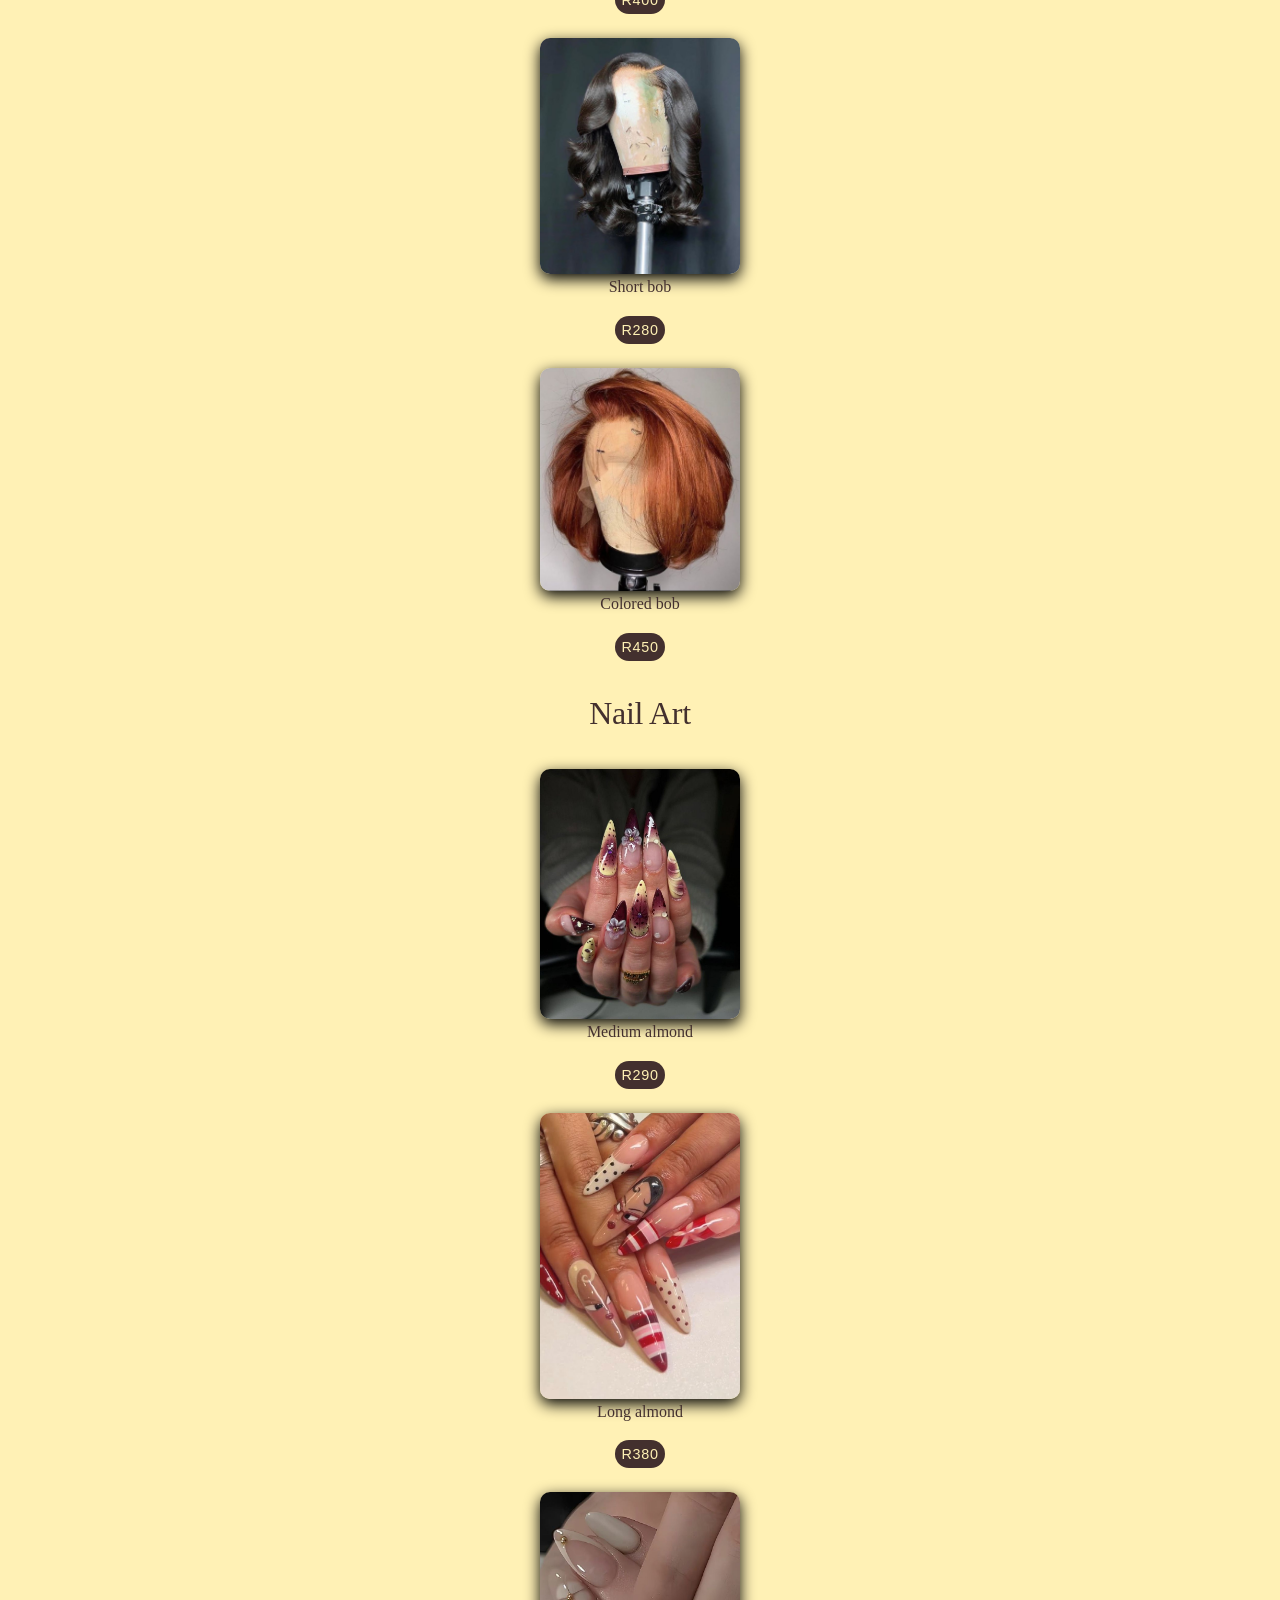
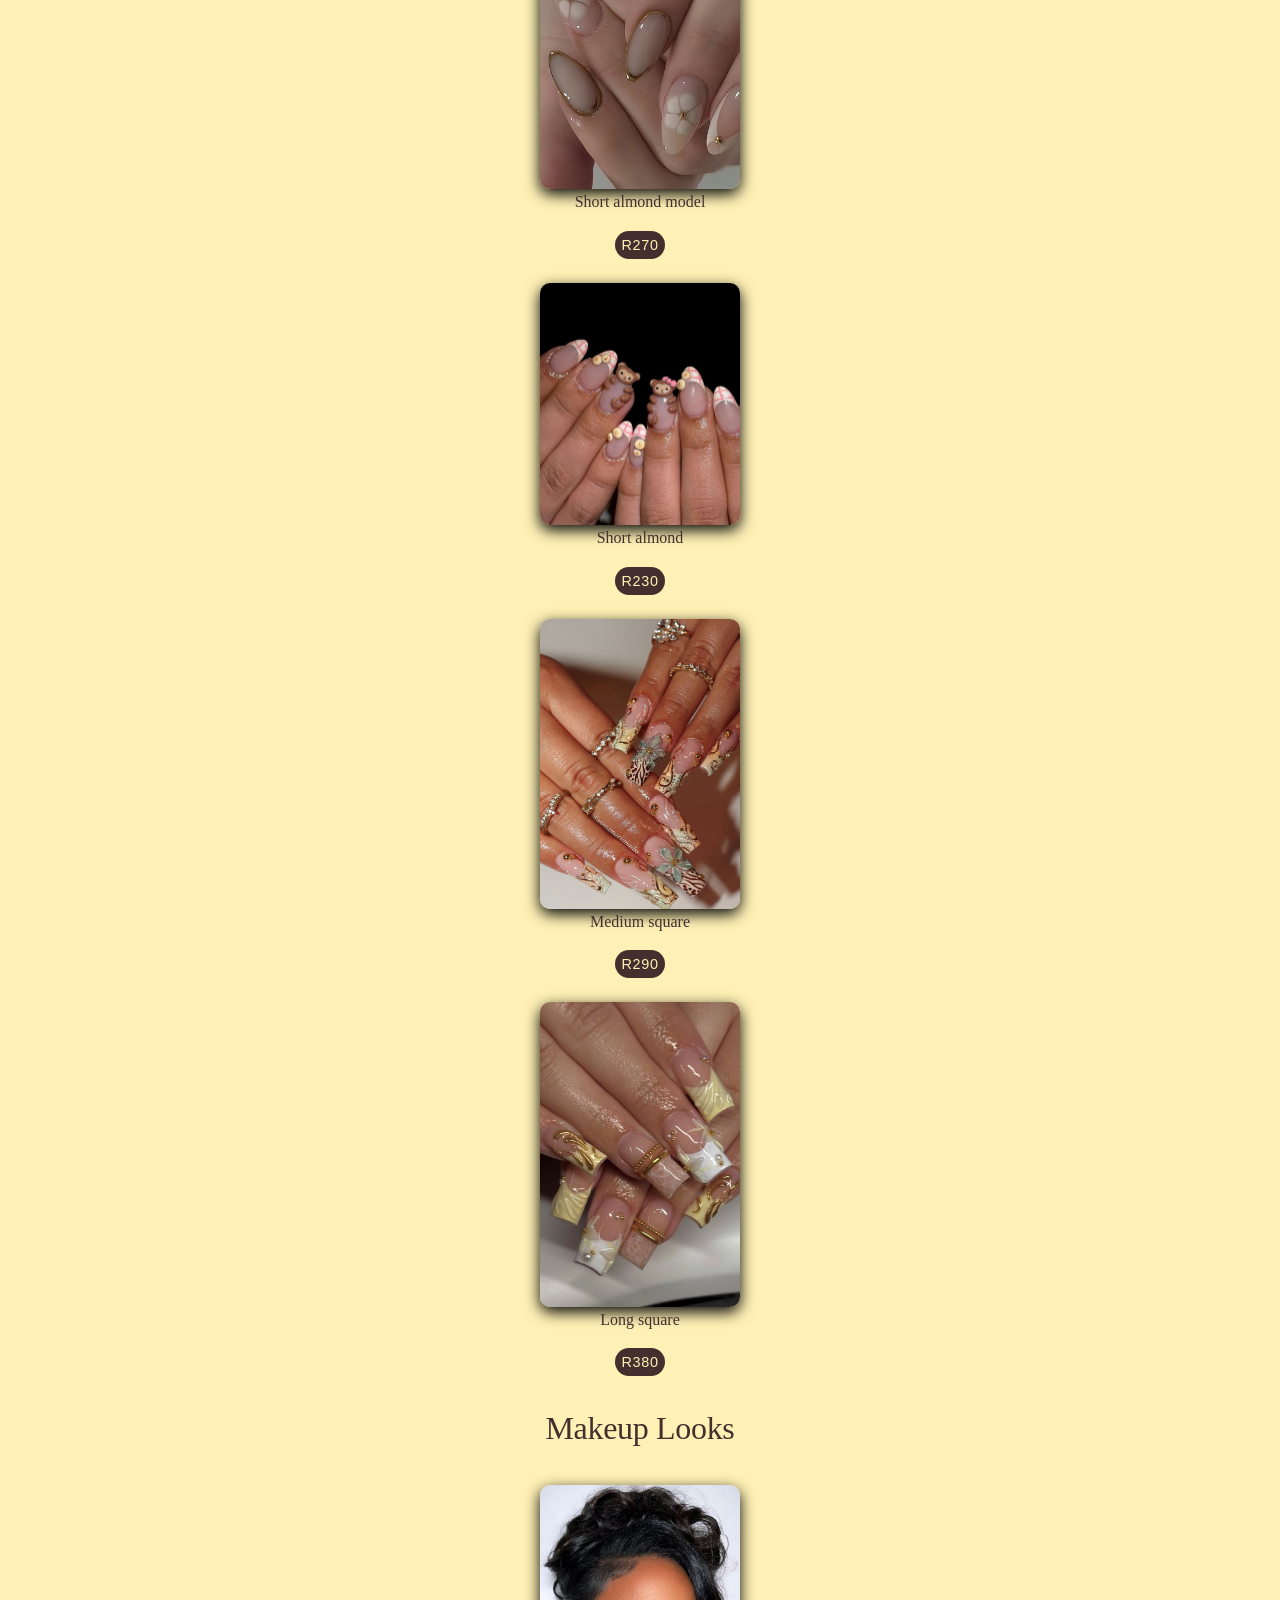
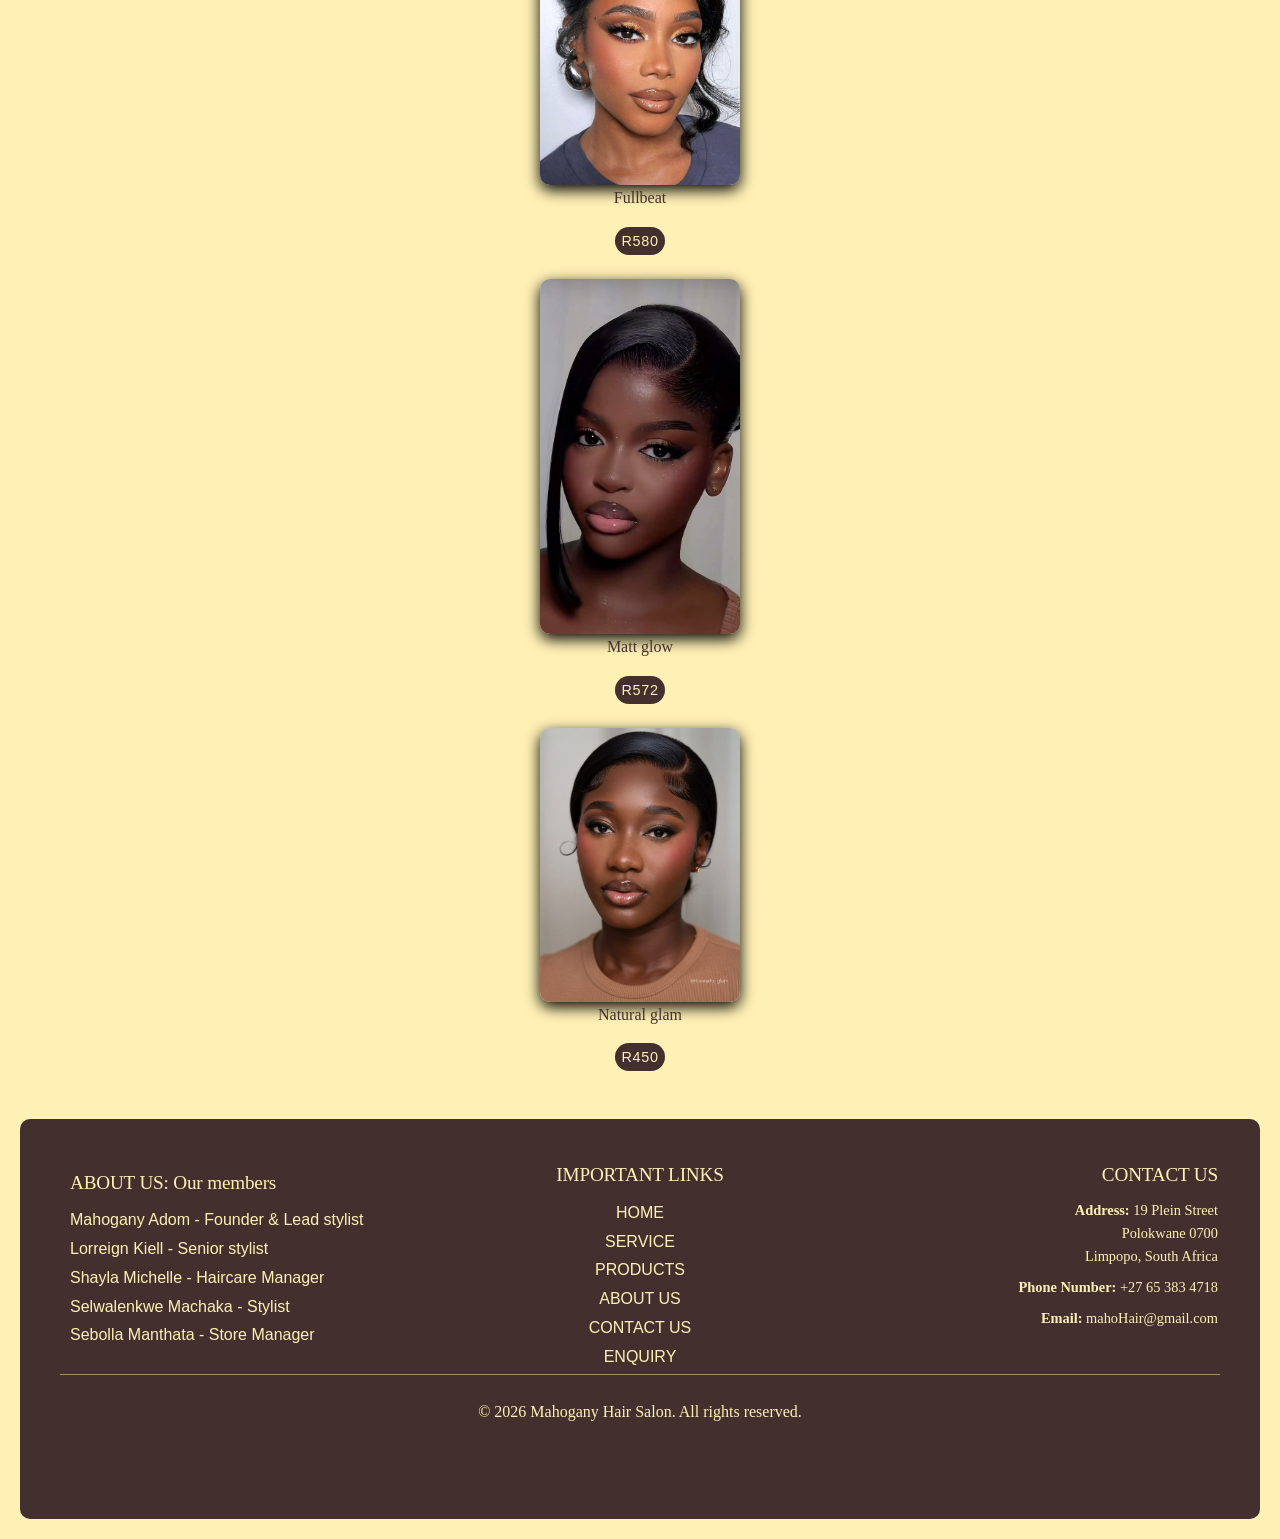
<file: Pages/service.html>
<!DOCTYPE html>
<html lang="en">

<head>
    <meta charset="UTF-8">
    <meta name="viewport" content="width=device-width, initial-scale=1.0">
    <title>Mahogany Hair Salon - Services | Braiding, Wigs, Makeup & Nails</title>
<meta name="description" content="Explore our premium hair services including braiding, wig installation, makeup looks, and nail art at Mahogany Hair Salon.">
<meta name="keywords" content="hair services, braiding, wig installation, makeup, nail art, Mahogany Hair Salon">
    <link href="https://cdnjs.cloudflare.com/ajax/libs/font-awesome/6.4.0/css/all.min.css" rel="stylesheet" />
    <link rel="stylesheet" href="../Assets/css/style.css">

</head>

<body>
    <header>
            <!--Adding the business logo and name-->
                    <div id="logo">
                        <img id="logo-image" src="../Assets/Images/newer_logo.png" alt="Mahogany Hair Salon"
                            width="100px" height="80px">
                        <strong id="logo-name">Mahogany Hair Salon</strong>
                    </div>

                    <button class="hamburger-toggle" id="hamburgerToggle" aria-label="Toggle navigation menu">
                        <span class="hamburger-icon">
                            <span></span>
                            <span></span>
                            <span></span>

                        </span>

                    </button>

                    <!--Adding the navigation links to service page-->
                    <div class="nav-links" id="navLinks">
                        <a href="../index.html">HOME</a>
                        <a href="./service.html" class="active">SERVICE</a>
                        <a href="./products.html">PRODUCTS</a>
                        <a href="./about_us.html">ABOUT US</a>
                        <a href="./contact_us.html">CONTACT US</a>
                        <a href="./enquiry.html">ENQUIRY</a>
                    </div>
    </header>
    <main>

        <section align="center">
            <!--Added content to the service page-->
            <div class="hero">
                <h1 align="center">Mahogany Services</h1>
                <p align="center">At Mahogany Hair Salon, we provide quality service for our clients, focusing on their
                    personal style and preferences. Our services include braiding, styling, makeup application, wig
                    installation, haircare, and nail application. We ensure that our clients leave our chairs feelin
                    confident and radiant.</p>
            </div>
        </section>

        <section align="center">
            <div class="hero">
                <h2 align="center">Braiding</h2>
            </div>
        </section>
         <div class="services-grid" align="center">
            <div class="service-item">
            <!--Adding the braids section-->
                    <img class="products-img" src="../Assets/Images/braided_back.jpg" alt="braided-back" width="200" height="250">
                    <p>Straight back</p>
                    <button class="btn-prod" data-price="250">R250</button>
                 </div>
            <div class="service-item">
                    <img class="products-img" src="../Assets/Images/braided_head.jpg" alt="braided-head" width="200" height="250">
                    <p>Patewo braids</p>
                    <button class="btn-prod" data-price="300"> R300</button>
               </div>
            <div class="service-item">
                    <img class="products-img" src="../Assets/Images/braided_short.jpg" alt="braided-short" width="200" height="250">
                    <p>Short knotless braids</p>
                     <button class="btn-prod" data-price="380">R380</button>
               </div>
        </div>
        <br><br>
        <section align="center">
            <div class="hero">
                <h2 align="center">Wig Intallation</h2>
            </div>
        </section>
        <div class="services-grid" align="center">
            <div class="service-item">
            <!--Adding the wig installation section-->
                    <img class="products-img"  src="../Assets/Images/hair_kinky.jpg" alt="kinky-hair" width="200" height="250">
                    <p>Long Kinky</p>
                    <button class="btn-prod" data-price="400">R400</button>
                 </div>
            <div class="service-item">
                    <img class="products-img"  src="../Assets/Images/hair_kinky_short.jpg" alt="kinky-short" width="200" height="250">
                    <p>Short kinky</p>
                    <button class="btn-prod" data-price="300">R300</button>
               </div>
            <div class="service-item">
                    <img class="products-img"  src="../Assets/Images/hair_long.jpg" alt="long-hair" width="200" height="250">
                    <p>Long curls</p>
                    <button class="btn-prod" data-price="550">R550</button>
                </div>
            <div class="service-item">
                    <img class="products-img"  src="../Assets/Images/hair_long_side.jpg" alt="long-side" width="200" height="250">
                    <p>Side part</p>
                    <button class="btn-prod" data-price="400">R400</button>
                 </div>
            <div class="service-item">
                    <img class="products-img"  src="../Assets/Images/hair_short.jpg" alt="short-hair" width="200" height="250">
                    <p>Short bob</p>
                    <button class="btn-prod" data-price="280">R280</button>
                 </div>
            <div class="service-item">
                    <img class="products-img" src="../Assets/Images/hair_short_color.jpg" alt="short-color" width="200" height="250">
                    <p>Colored bob</p>
                    <button class="btn-prod" data-price="450">R450</button>
                </div>
        </div>
        <section align="center">
            <div class="hero">
                <h2 align="center">Nail Art</h2>
            </div>
        </section>
       <div class="services-grid" align="center">
            <div class="service-item">
            <!--Adding the nail art section-->
                    <img class="products-img" src="../Assets/Images/nail_2.jpg" alt="nail-art" width="200" height="250">
                    <p>Medium almond</p>
                    <button class="btn-prod" data-price="290">R290</button>
                </div>
            <div class="service-item">
                    <img class="products-img" src="../Assets/Images/nails.jpg" alt="nail-art-2" width="200" height="250">
                    <p>Long almond</p>
                    <button class="btn-prod" data-price="380">R380</button>
                </div>
            <div class="service-item">
                    <img class="products-img" src="../Assets/Images/plain_nails.jpg" alt="plain-nails" width="200" height="250">
                    <p>Short almond model</p>
                    <button class="btn-prod" data-price="270">R270</button>

                </div>
            <div class="service-item">
                    <img class="products-img" src="../Assets/Images/plain_nails_2.jpg" alt="plain-nails-2" width="200" height="250">
                    <p>Short almond</p>
                    <button class="btn-prod" data-price="230">R230</button>
                </div>
            <div class="service-item">
                    <img class="products-img" src="../Assets/Images/nails_square.jpg" alt="square-nails" width="200" height="250">
                    <p>Medium square</p>
                    <button class="btn-prod" data-price="290">R290</button>
                </div>
            <div class="service-item">
                    <img class="products-img" src="../Assets/Images/nails_square_2.jpg" alt="square-nails-2" width="200" height="250">
                    <p>Long square</p>
                    <button class="btn-prod" data-price="380">R380</button>
                </div>
        </div>

        <section align="center">
            <div class="hero">
                <h2 align="center">Makeup Looks</h2>

        </section>
        <div class="services-grid" align="center">
            <div class="service-item">
            <!--Adding the makeup looks and the prices-->
                    <img class="products-img" src="../Assets/Images/makeup.jpg" alt="makeup" width="200" height="250">
                    <p>Fullbeat</p>
                    <button class="btn-prod" data-price="580">R580</button>
                 </div>
            <div class="service-item">
                    <img class="products-img" src="../Assets/Images/makeup_2.jpg" alt="makeup-2" width="200" height="250">
                    <p>Matt glow</p>
                    <button class="btn-prod" data-price="572">R572</button>
                 </div>
            <div class="service-item">
                    <img class="products-img" src="../Assets/Images/makeup_3.jpg" alt="makeup-3" width="200" height="250">
                    <p>Natural glam</p>
                    <button class="btn-prod" data-price="450">R450</button>

                </div>
        </div>
    </main>



<footer class="footer">
    <table width="100%" cellpadding="20">
        <tr>
            <!--Left column: about section-->
            <td width="33%" valign="top" align="left">
                <div class="footer-container">
                    <div class="footer-section">
                        <h2>ABOUT US: Our members</h2>
                        <ul>
                            <li>Mahogany Adom - Founder & Lead stylist</li>
                            <li>Lorreign Kiell - Senior stylist</li>
                            <li>Shayla Michelle - Haircare Manager</li>
                            <li>Selwalenkwe Machaka - Stylist</li>
                            <li>Sebolla Manthata - Store Manager</li>
                        </ul>
                    </div>
            </td>

            <!--Middle column: important links-->
            <td width="33%" valign="top" align="center">
                <div class="footer-section">
                    <h2>IMPORTANT LINKS</h2>
                    <ul type="none">
                        <div class="footer-links">
                            <li><a href="../index.html">HOME</a></li>
                            <li><a href="./service.html">SERVICE</a></li>
                            <li><a href="./products.html">PRODUCTS</a></li>
                            <li><a href="./about_us.html">ABOUT US</a></li>
                            <li><a href="./contact_us.html">CONTACT US</a></li>
                            <li><a href="./enquiry.html">ENQUIRY</a></li>
                        </div>
                    </ul>
                </div>
            </td>
            <!--Third column: Contact us section-->
            <td width="33%" valign="top" align="right">
                <div class="footer-section">
                    <h2>CONTACT US</h2>
                    <p><strong>Address:</strong>
                        19 Plein Street<br>
                        Polokwane 0700<br>
                        Limpopo, South Africa
                    </p>
                    <p><strong>Phone Number:</strong>
                        +27 65 383 4718</p>

                    <p><strong>Email:</strong>
                        mahoHair@gmail.com</p>
                </div>
                </div>
            </td>
        </tr>
    </table>

    <div class="footer-bottom">
        <p align="center">© 2026 Mahogany Hair Salon. All rights reserved.</p>
    </div>
</footer>

<script src="../Assets/js/script.js"></script>
</body>
</html>
</file>
<file: Assets/css/style.css>
* {
  margin: 0;
  padding: 0;
  box-sizing: border-box;
}

body {
  background: #fff1b5;
  margin-left: 0;
  padding: 20px;
  font-family: "Poppins", sans-serif;
  font-size: 1.1rem;
  line-height: 1.6;
  font-weight: 200;
  color: #43302e;
}

.font {
  font-weight: bold;
}

.products-img {
  box-shadow: 0 5px 15px black;
  border-radius: 10px;
  transition: all 0.9s ease;
}
.products-img:hover {
  transform: scale(1.05);
  box-shadow: 0 5px 15px rgba(218, 165, 32, 1);
}

h1 {
  font-family: "Playfair Display", serif;
  font-size: 2.5rem;
  font-weight: 400;
  line-height: 1.2;
  letter-spacing: -0.02em;
  margin-bottom: 1rem;
  color: #43302e;
}

h2 {
  font-family: "Playfair Display", serif;
  font-size: 2rem;
  font-weight: 300;
  line-height: 1.3;
  letter-spacing: -0.01em;
  margin-bottom: 0.75rem;
  color: #43302e;
}

p {
  font-family: "Playfair Display", serif;
  font-size: 1rem;
  line-height: 1.6;
  margin-bottom: 1rem;
}

header {
  border-radius: 0 0 10px 10px;
  display: flex;
  flex-direction: row;
  align-items: center;
  justify-content: space-between;
  background: #43302e;
  padding: 0.5rem 2rem;
  position: sticky;
  top: 0;
  z-index: 1000;
}

#logo {
  display: flex;
  align-items: center;
  border-radius: 10px;
  padding: 5px;
  gap: 0.5rem;
}

#logo-image {
  width: 90px;
  height: 80px;
  border-radius: 0%;
  transition: 2s ease;
}

#logo-image:hover {
  transform: scale(1.3) rotate(360deg);
}

#logo-name {
  font-family: "Playfair Display", serif;
  text-align: center;
  transition: all 2s;
  color: #fff1b5;
}

.links {
  background: #43302e;
  padding: 0.7rem 1.4rem;
  border-radius: 5px;
}

.links a {
  text-decoration: none;
  color: #fff1b5;
}

.nav-links {
  display: flex;
  flex-direction: row;
  gap: 0.5rem;
  align-items: center;
}

.nav-links a {
  color: #fff1b5;
  text-decoration: none;
  font-size: 1rem;
  font-weight: 500;
  padding: 8px 12px;
  border-radius: 25px;
  transition: all 0.3s ease;
  letter-spacing: 0.5px;
  white-space: nowrap;
}

.nav-links a:hover {
  color: #c1dbe8;
  border-bottom: 2px solid #c1dbe8;
}

.nav-links a.active {
  color: #c1dbe8;
  border-bottom: 2px solid #c1dbe8;
  background-color: rgba(193, 219, 232, 0.1);
}

/*HAMBURGER MENU STYLES*/
/*Hamburger Toggle Button*/
.hamburger-toggle {
  display: none;
  background: transparent;
  border: 2px solid #fff1b5;
  border-radius: 5px;
  padding: 8px 12px;
  cursor: pointer;
  transition: all 0.3s ease;
  z-index: 100;
}

.hamburger-toggle:hover {
  background: rgba(255, 241, 181, 0.1);
  border-color: #c1dbe8;
}

/*Hamburger Icon - Three lines*/
.hamburger-icon {
  display: flex;
  flex-direction: column;
  gap: 5px;
  width: 25px;
}

.hamburger-icon span {
  display: block;
  height: 3px;
  width: 100%;
  background: #fff1b5;
  border-radius: 3px;
  transition: all 0.3s ease;
}

/*Animation when menu is open (X shape)*/
.hamburger-toggle.active .hamburger-icon span:nth-child(1) {
  transform: rotate(45deg) translate(5px, 6px);
}

.hamburger-toggle.active .hamburger-icon span:nth-child(2) {
  opacity: 0;
}

.hamburger-toggle.active .hamburger-icon span:nth-child(3) {
  transform: rotate(-45deg) translate(5px, -6px);
}

/* Welcome message */
.hero {
  color: #43302e;
  text-align: center;
  padding: 2rem 1rem;
}

.hero ul {
  text-align: left;
  display: inline-block;
}

.hero h1 {
  color: #43302e;
  font-family: "Playfair Display", serif;
}

.hero h2 {
  color: #43302e;
  font-family: "Playfair Display", serif;
  margin-bottom: 0.2rem;
}

.hero p {
  font-size: 1.2rem;
  max-width: 1500px;
  margin: 0 auto;
  font-weight: 200;
}

/* Button */
.btn {
  display: inline-block;
  background: #43302e;
  color: #fff1b5;
  font-family: "Poppins", sans-serif;
  font-size: 1rem;
  font-weight: 600;
  padding: 12px 28px;
  border: none;
  border-radius: 30px;
  cursor: pointer;
  text-decoration: none;
  text-align: center;
  transition: all 0.3s ease;
  letter-spacing: 0.5px;
}

/* Hover effect */
.btn:hover {
  background: #c1dbe8;
  color: #43302e;
  transform: translateY(-2px);
  box-shadow: 0 5px 15px rgba(67, 48, 46, 0.3);
}

/* Focus effect */
.btn:focus {
  outline: 2px solid #c1dbe8;
  outline-offset: 2px;
}

/* Active effect */
.btn:active {
  transform: translateY(1px);
  box-shadow: 0 2px 5px rgba(67, 48, 46, 0.2);
}

/* Secondary button style */
.btn-secondary {
  background: transparent;
  color: #43302e;
  border: 2px solid #43302e;
}

.btn-secondary:hover {
  background: #43302e;
  color: #fff1b5;
  border: 2px solid #43302e;
}

.btn-prod {
  display: inline-block;
  background: #43302e;
  color: #fff1b5;
  font-family: "Poppins", sans-serif;
  font-size: 0.9rem;
  font-weight: 100;
  padding: 6px 6px;
  border: none;
  border-radius: 30px;
  cursor: pointer;
  text-decoration: none;
  text-align: center;
  transition: all 0.3s ease;
  letter-spacing: 0.7px;
}

.btn-prod:hover {
  background: #c1dbe8;
  color: #43302e;
  font-size: 0.9rem;
  font-weight: 100;
  transform: translateY(-2px);
  box-shadow: 0 5px 15px rgba(67, 48, 46, 0.3);
}

.btn-prod:focus {
  outline: 2px solid #c1dbe8;
  outline-offset: 2px;
}

.btn:active {
  transform: translateY(1px);
  box-shadow: 0 2px 5px rgba(67, 48, 46, 0.2);
}

.enquiry-form {
  max-width: 600px;
  margin: 0 auto;
  background: #44302e;
  padding: 2rem;
  border-radius: 20px;
  box-shadow: 0 5px 20px rgba(67, 48, 46, 0.1);
}

.form-group {
  margin-bottom: 1.5rem;
  text-align: left;
}

.form-group label {
  display: block;
  font-family: "Playfair Display", serif;
  font-weight: 600;
  color: #fff1b5;
  margin-bottom: 0.5rem;
}

.form-group input,
.form-group select,
.form-group textarea {
  width: 100%;
  padding: 12px 15px;
  border: 2px solid #43302e;
  border-radius: 10px;
  font-size: 1rem;
  font-family: "Poppins", sans-serif;
  background: #fff1b5;
  transition: all 0.3s ease;
}

.form-group input:hover,
.form-group select:hover,
.form-group textarea:hover {
  border-color: #c1dbe8;
}

.form-group textarea {
  resize: vertical;
  min-height: 120px;
}

/*two columns layout*/
.form-row {
  display: grid;
  grid-template-columns: 1fr 1fr;
  gap: 1rem;
}

/*Submit button*/
.submit-btn {
  background: #fff1b5;
  font-family: "Playfair Display", serif;
  font-size: 1rem;
  font-weight: 600;
  padding: 12px 28px;
  border: none;
  border-radius: 30px;
  cursor: pointer;
  width: 100%;
  transition: all 0.3s ease;
}

.submit-btn:hover {
  background: #c1dbe8;
  color: #43302e;
  transform: translateY(-2px);
  box-shadow: 0 5px 15px rgba(67, 48, 46, 0.3);
}

/* Footer */
.footer {
  border-radius: 10px;
  background: #43302e;
  color: #fff1b5;
  text-align: center;
  padding: 2.5rem;
  margin-top: 3rem;
}

.footer-container {
  max-width: 1200px;
  margin: 0 auto;
  padding: 0.5rem;
  display: grid;
  grid-template-columns: repeat(3, 1fr);
  gap: 2rem;
}

.footer-section h2 {
  font-family: "Playfair Display", serif;
  font-size: 1.2rem;
  margin-bottom: 0.5rem;
  color: #fff1b5;
  display: inline-block;
  padding-bottom: 0.2rem;
}

.footer-section ul {
  list-style: none;
  padding: 0;
  margin: 0;
}

.footer-section ul li {
  white-space: nowrap;
  margin-bottom: 0.2rem;
  font-size: 1rem;
  line-height: 1.6;
}

.footer-section ul li a {
  color: #fff1b5;
  text-decoration: none;
  transition: color 0.3s ease;
}

.footer-section ul li a:hover {
  color: #c1dbe8;
}

.footer-section p {
  font-size: 0.9rem;
  line-height: 1.6;
  margin-bottom: 0.5rem;
}

.footer-bottom {
  text-align: center;
  padding: 1.5rem;
  border-top: 1px solid rgba(255, 241, 181, 0.5);
  font-size: 1rem;
  margin-bottom: 0.9rem;
}

.footer-links a {
  color: #fff1b5;
  text-decoration: none;
  font-size: 1rem;
  font-weight: 500;
  padding: 0.5px 6px;
  border-radius: 25px;
  transition: all 0.3s ease;
}

.footer-links a:hover {
  color: #c1dbe8;
  border-bottom: 2px solid #c1dbe8;
}

/* Images */
.img-hero {
  max-width: 100%;
  height: auto;
  transition: all 0.9s ease;
}

.img-hero:hover {
  transform: scale(1.05);
  border-radius: 10px;
  box-shadow: 0 5px 15px rgba(24, 18, 6, 0.903);
}

.services-grid {
  display: grid;
  grid-template-columns: 1fr;
  gap: 1.5rem;
}

.service-item {
  display: flex;
  flex-direction: column;
  align-items: center;
  text-align: center;
}

.service-item img {
  max-width: 70%;
  height: auto;
}

/* RESPONSIVE MEDIA QUERIES */

/* Tablet Breakpoint (768px - 1023px) */
@media screen and (max-width: 1023px) and (min-width: 768px) {
  h1 {
    font-size: 2rem;
  }

  h2 {
    font-size: 1.75rem;
  }

  body {
    font-size: 0.95rem;
  }

  .hamburger-toggle {
    display: block;
  }

  header {
    display: flex;
    flex-direction: row;
    align-items: center;
    justify-content: space-between;
    padding: 0.5rem 1.5rem;
    position: relative;
    flex-wrap: wrap;
  }

  header {
    display: flex;
    flex-direction: row;
    align-items: center;
    justify-content: space-between;
    padding: 0.5rem 1.5rem;
    position: sticky;
    top: 0;
    z-index: 1000;
    flex-wrap: wrap;
  }

  .nav-links {
    display: none;
    flex-direction: column;
    position: absolute;
    top: 100%;
    left: 0;
    right: 0;
    background: #43302e;
    padding: 1rem 1.5rem;
    border-radius: 0 0 10px 10px;
    box-shadow: 0 10px 20px rgba(0, 0, 0, 0.3);
    gap: 0.5rem;
    z-index: 99;
    width: 100%;
  }

  .nav-links.active {
    display: flex;
  }

  .nav-links a {
    display: block;
    padding: 12px 15px;
    width: 100%;
    text-align: center;
    border-radius: 8px;
    transition: all 0.3s ease;
    font-size: 1rem;
    border-bottom: none;
    white-space: normal;
  }

  .nav-links a:hover {
    background: rgba(193, 219, 232, 0.1);
    border-bottom: none;
  }

  .nav-links a.active {
    background: rgba(193, 219, 232, 0.2);
    border-bottom: none;
  }

  .footer-container {
    display: grid;
    grid-template-columns: repeat(3, 1fr);
    gap: 1.5rem;
  }
}

/* Mobile Breakpoint (up to 767px) */
@media screen and (max-width: 767px) {
  h1 {
    font-size: 1.75rem;
  }

  h2 {
    font-size: 1.5rem;
  }

  body {
    font-size: 0.9rem;
    margin-left: 10px;
    padding: 10px;
  }

  .hero p {
    font-size: 0.95rem;
  }

  .hamburger-toggle {
    display: block;
    padding: 6px 10px;
  }

  .hamburger-icon {
    width: 20px;
    gap: 4px;
  }

  .hamburger-icon span {
    height: 2px;
  }

  header {
    display: flex;
    flex-direction: row;
    align-items: center;
    justify-content: space-between;
    padding: 0.5rem 1rem;
    position: sticky;
    top: 0;
    flex-wrap: wrap;
  }

  #logo-name {
    font-size: 0.8rem;
  }

  #logo-image {
    width: 40px;
    height: 40px;
  }

  #logo {
    gap: 0.3rem;
  }

  .nav-links {
    display: none;
    flex-direction: column;
    position: absolute;
    top: 100%;
    left: 0;
    right: 0;
    background: #43302e;
    padding: 1rem;
    border-radius: 0 0 10px 10px;
    box-shadow: 0 10px 20px rgba(0, 0, 0, 0.3);
    gap: 0.3rem;
    z-index: 99;
    width: 100%;
  }

  .nav-links.active {
    display: flex;
  }

  .nav-links a {
    display: block;
    padding: 10px 12px;
    width: 100%;
    text-align: center;
    border-radius: 8px;
    font-size: 0.9rem;
    border-bottom: none;
    white-space: normal;
  }

  .nav-links a:hover {
    background: rgba(193, 219, 232, 0.1);
    border-bottom: none;
  }

  .nav-links a.active {
    background: rgba(193, 219, 232, 0.2);
    border-bottom: none;
  }

  table,
  tbody,
  tr,
  td {
    display: block;
    width: 100%;
  }

  td {
    text-align: center;
    margin-bottom: 1.5rem;
    padding: 10px;
  }

  .services-grid {
    grid-template-columns: 1fr;
    gap: 1.5rem;
  }

  .service-item {
    display: flex;
    flex-direction: column;
    align-items: center;
    text-align: center;
  }

  .service-item img {
    max-width: 70%;
    height: auto;
  }

  .footer-container {
    grid-template-columns: 1fr;
    gap: 1.5rem;
  }

  .footer-section {
    text-align: center;
  }

  .footer-section h2 {
    display: block;
    text-align: center;
  }

  .footer-section ul {
    text-align: center;
  }

  .footer-section ul li {
    white-space: normal;
  }

  table {
    width: 100%;
    border-collapse: collapse;
    display: block;
  }

  td {
    text-align: center;
    margin-bottom: 1rem;
    display: block;
    width: 100%;
  }
}

/* Responsive Enquiry Form */
@media (max-width: 768px) {
  .form-row {
    grid-template-columns: 1fr;
    gap: 0;
  }

  .enquiry-form {
    padding: 1.5rem;
    margin: 0 1rem;
  }
}

/* Large Screens - Hide hamburger */
@media screen and (min-width: 1024px) {
  .hamburger-toggle {
    display: none !important;
  }

  .nav-links {
    display: flex !important;
    flex-direction: row;
    position: static;
    background: transparent;
    padding: 0;
    box-shadow: none;
    width: auto;
  }
}
</file>
